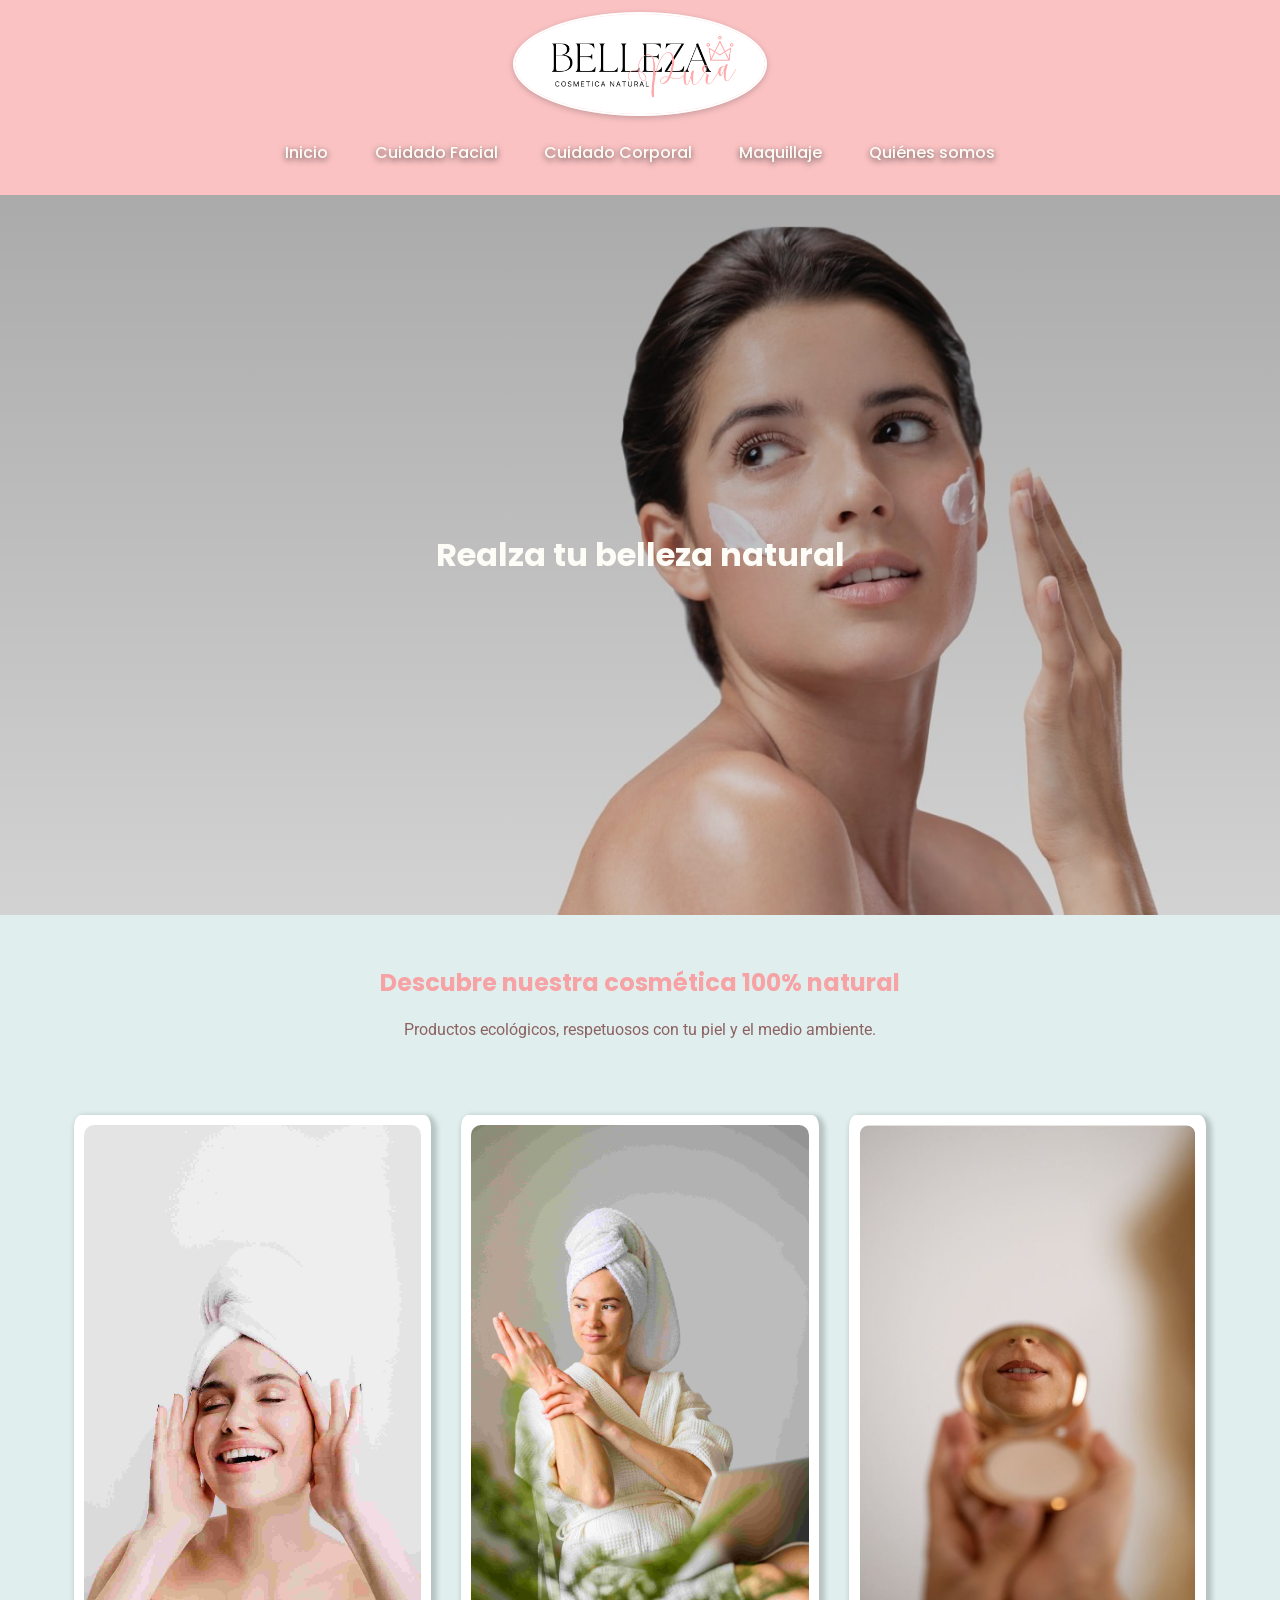
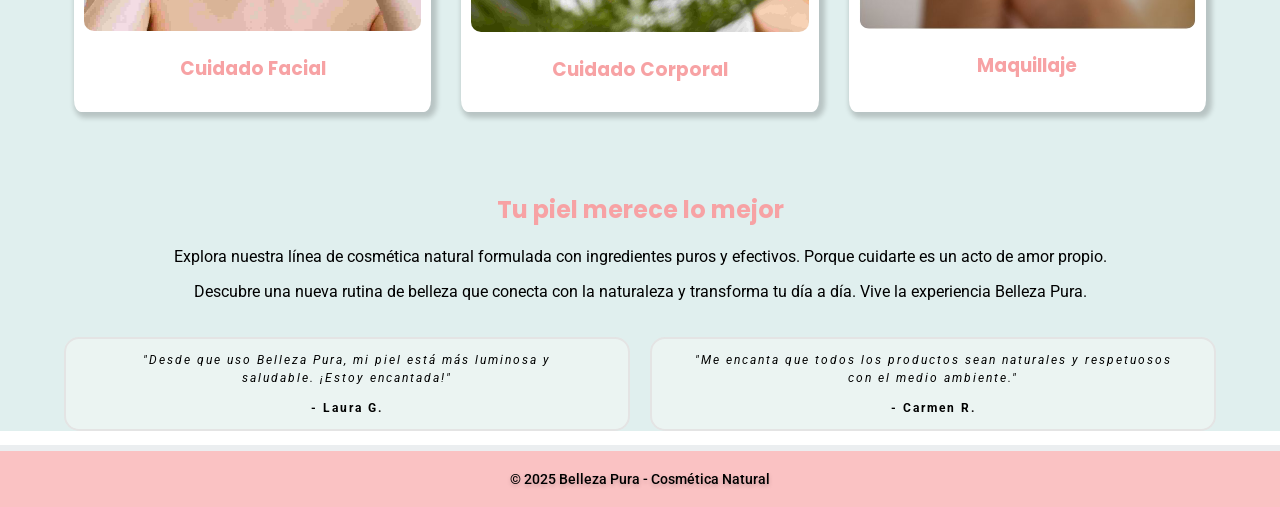
<file: index.html>
<!DOCTYPE html>
<html lang="es">
 <head>
  <meta charset="utf-8"/>
  <meta content="width=device-width, initial-scale=1.0" name="viewport"/>
  <title>
   Cosmética Natural Belleza Pura
  </title>
  <link href="css/estilos.css" rel="stylesheet"/>
 </head>
 <body>
  <header>
   <a class="logo" href="index.html">
    <img alt="Belleza Pura logo" src="imagenes/logo-belleza-pura.png"/>
   </a>
   <nav>
    <ul>
     <li>
      <a href="index.html">
       Inicio
      </a>
     </li>
     <li>
      <a href="categorias/categoria-cuidado-facial.html">
       Cuidado Facial
      </a>
     </li>
     <li>
      <a href="categorias/categoria-cuidado-corporal.html">
       Cuidado Corporal
      </a>
     </li>
     <li>
      <a href="categorias/categoria-maquillaje.html">
       Maquillaje
      </a>
     </li>
     <li>
      <a href="quienes-somos.html">
       Quiénes somos
      </a>
     </li>
    </ul>
   </nav>
  </header>
  <section class="hero">
   <div class="hero-texto">
    <h1>
     Realza tu belleza natural
    </h1>

   </div>
  </section>
  <main class="index">
   <section class="intro">
    <h2>
     Descubre nuestra cosmética 100% natural
    </h2>
    <p>
     Productos ecológicos, respetuosos con tu piel y el medio ambiente.
    </p>
   </section>
   <section class="categorias">
    <article>
     <a href="categorias/categoria-cuidado-facial.html">
      <img alt="Cuidado facial" src="imagenes/cuidado-facial.jpg"/>
      <h3>
       Cuidado Facial
      </h3>
     </a>
    </article>
    <article>
     <a href="categorias/categoria-cuidado-corporal.html">
      <img alt="Cuidado corporal" src="imagenes/cuidado-corporal.jpg"/>
      <h3>
       Cuidado Corporal
      </h3>
     </a>
    </article>
    <article>
     <a href="categorias/categoria-maquillaje.html">
      <img alt="Maquillaje natural" src="imagenes/maquillaje.jpg"/>
      <h3>
       Maquillaje
      </h3>
     </a>
    </article>
   </section>
   <section class="inspiracion">
    <div class="texto-motivador">
     <h2>
      Tu piel merece lo mejor
     </h2>
     <p>
      Explora nuestra línea de cosmética natural formulada con ingredientes puros y efectivos. 
    Porque cuidarte es un acto de amor propio.
     </p>
     <p>
      Descubre una nueva rutina de belleza que conecta con la naturaleza y transforma tu día a día. 
    Vive la experiencia Belleza Pura.
     </p>
    </div>
    <div class="testimonios">
     <div class="testimonio">
      <blockquote>
       "Desde que uso Belleza Pura, mi piel está más luminosa y saludable. ¡Estoy encantada!"
      </blockquote>
      <p>
       - Laura G.
      </p>
     </div>
     <div class="testimonio">
      <blockquote>
       "Me encanta que todos los productos sean naturales y respetuosos con el medio ambiente."
      </blockquote>
      <p>
       - Carmen R.
      </p>
     </div>
    </div>
   </section>
  </main>
  <footer>
   <p>
    © 2025 Belleza Pura - Cosmética Natural
   </p>
  </footer>
 </body>
</html>
</file>
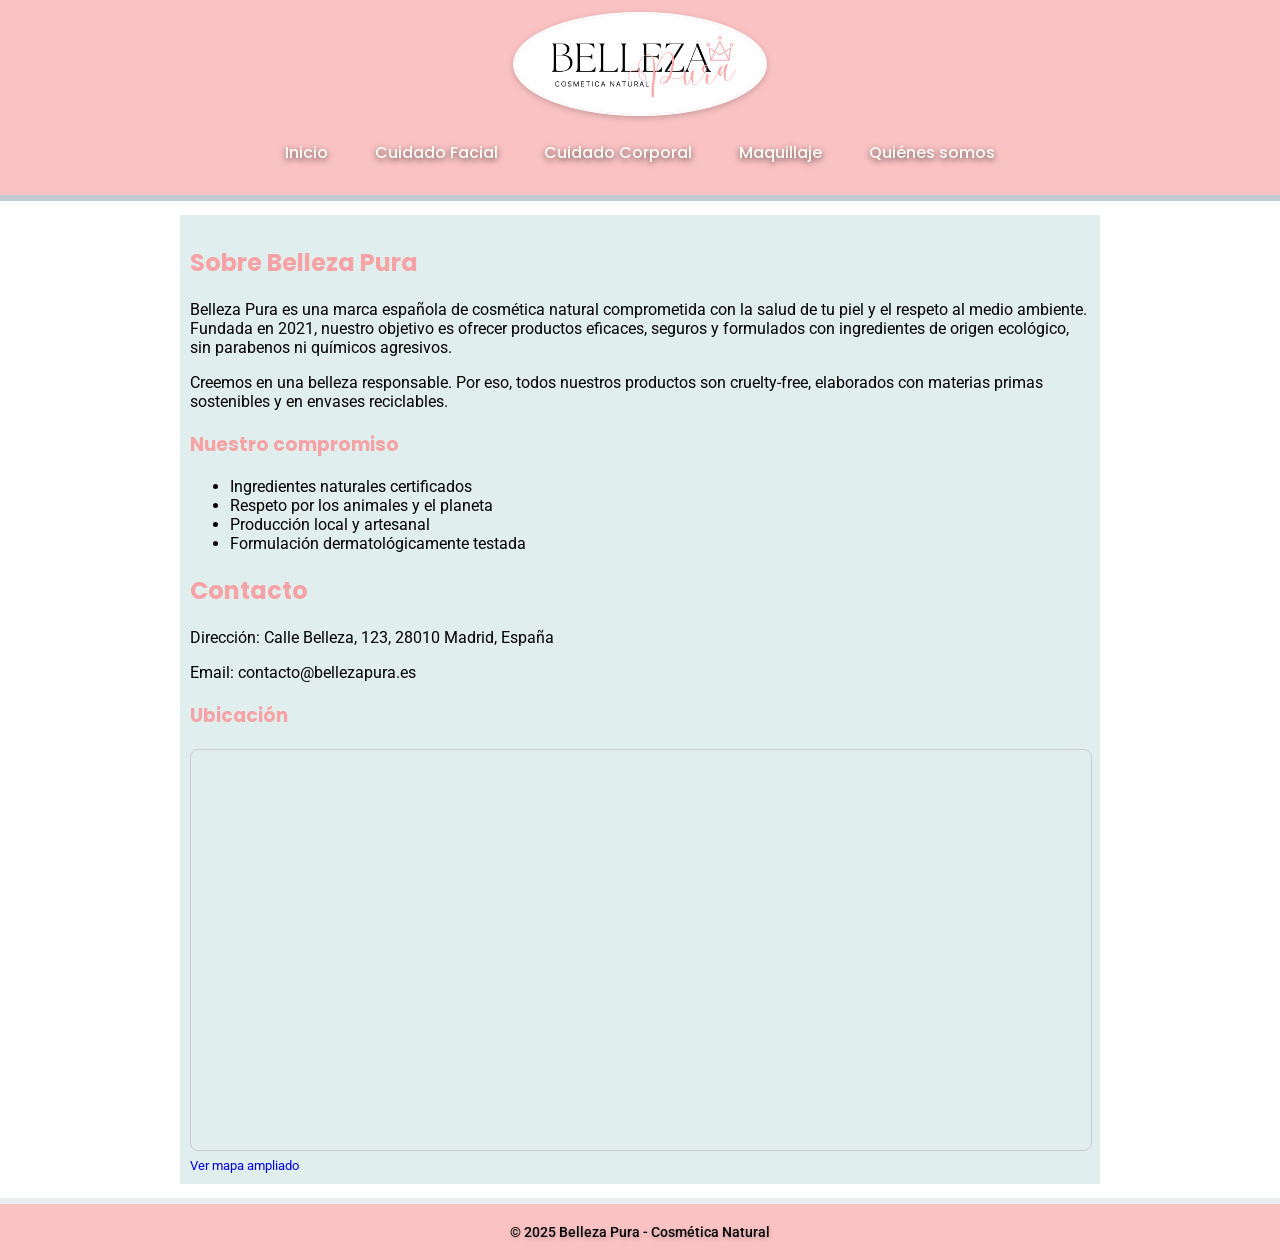
<file: quienes-somos.html>
<!DOCTYPE html>
<html lang="es">
<head>
  <meta charset="UTF-8">
  <title>Quiénes somos | Belleza Pura</title>
  <link rel="stylesheet" href="css/estilos.css">
</head>
<body>

  <header>
    <a class="logo" href="index.html">
     <img alt="Belleza Pura logo" src="imagenes/logo-belleza-pura.png"/>
    </a>
    <nav>
     <ul>
      <li>
       <a href="index.html">
        Inicio
       </a>
      </li>
      <li>
       <a href="categorias/categoria-cuidado-facial.html">
        Cuidado Facial
       </a>
      </li>
      <li>
       <a href="categorias/categoria-cuidado-corporal.html">
        Cuidado Corporal
       </a>
      </li>
      <li>
       <a href="categorias/categoria-maquillaje.html">
        Maquillaje
       </a>
      </li>
      <li>
       <a href="quienes-somos.html">
        Quiénes somos
       </a>
      </li>
     </ul>
    </nav>
   </header>

<main style="max-width: 900px; margin: 2rem auto; padding: 1rem;">
  <h2>Sobre Belleza Pura</h2>
  <p>Belleza Pura es una marca española de cosmética natural comprometida con la salud de tu piel y el respeto al medio ambiente. Fundada en 2021, nuestro objetivo es ofrecer productos eficaces, seguros y formulados con ingredientes de origen ecológico, sin parabenos ni químicos agresivos.</p>
  <p>Creemos en una belleza responsable. Por eso, todos nuestros productos son cruelty-free, elaborados con materias primas sostenibles y en envases reciclables.</p>

  <h3>Nuestro compromiso</h3>
  <ul>
    <li>Ingredientes naturales certificados</li>
    <li>Respeto por los animales y el planeta</li>
    <li>Producción local y artesanal</li>
    <li>Formulación dermatológicamente testada</li>
  </ul>

  <h2>Contacto</h2>
  <p>Dirección: Calle Belleza, 123, 28010 Madrid, España</p>
  <p>Email: contacto@bellezapura.es</p>

  <h3>Ubicación</h3>
  <iframe
    width="100%"
    height="400"
    frameborder="0"
    scrolling="no"
    marginheight="0"
    marginwidth="0"
    src="https://www.openstreetmap.org/export/embed.html?bbox=-3.7036%2C40.4168%2C-3.6936%2C40.4268&amp;layer=mapnik&amp;marker=40.4218,-3.6986"
    style="border: 1px solid #ccc; border-radius: 8px;">
  </iframe>
  <small>
    <a href="https://www.openstreetmap.org/?mlat=40.4218&amp;mlon=-3.6986#map=17/40.4218/-3.6986">Ver mapa ampliado</a>
  </small>
</main>

  <footer><p>&copy; 2025 Belleza Pura - Cosmética Natural</p></footer>

</body>
</html>
</file>
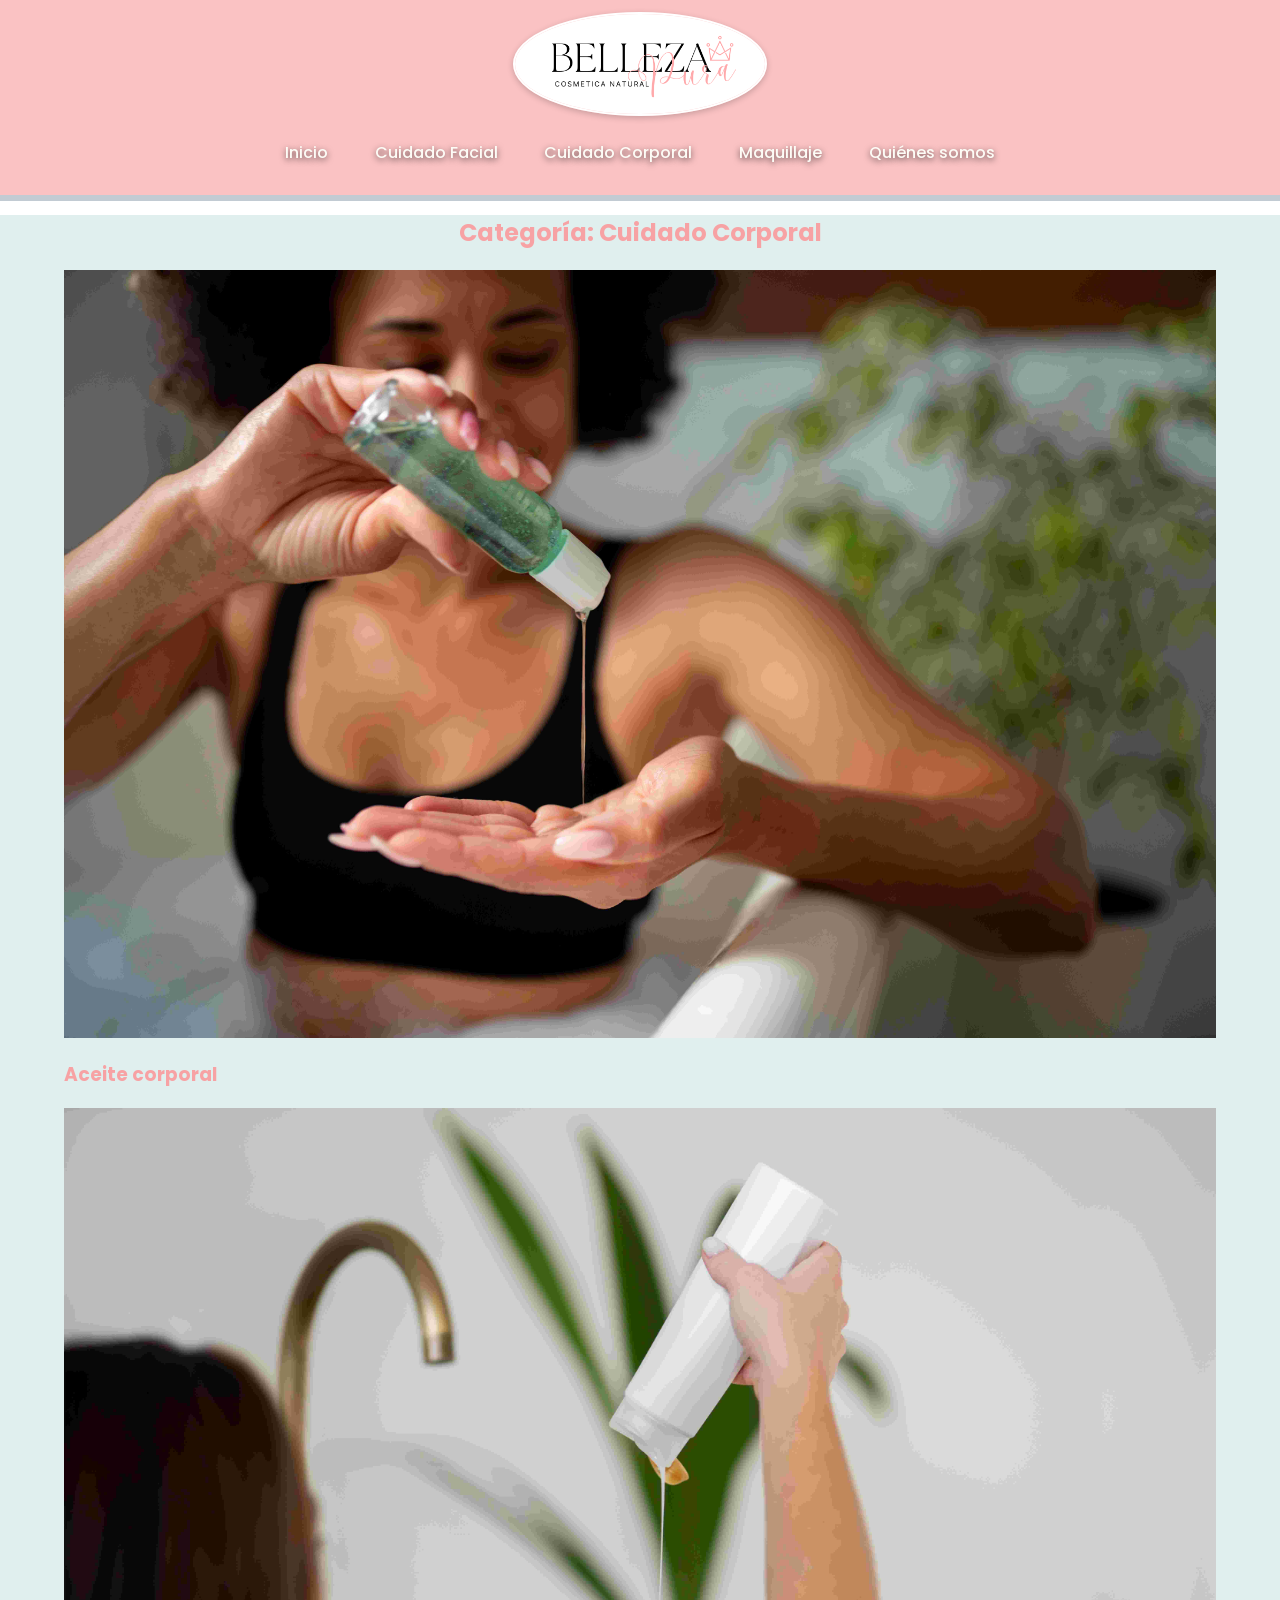
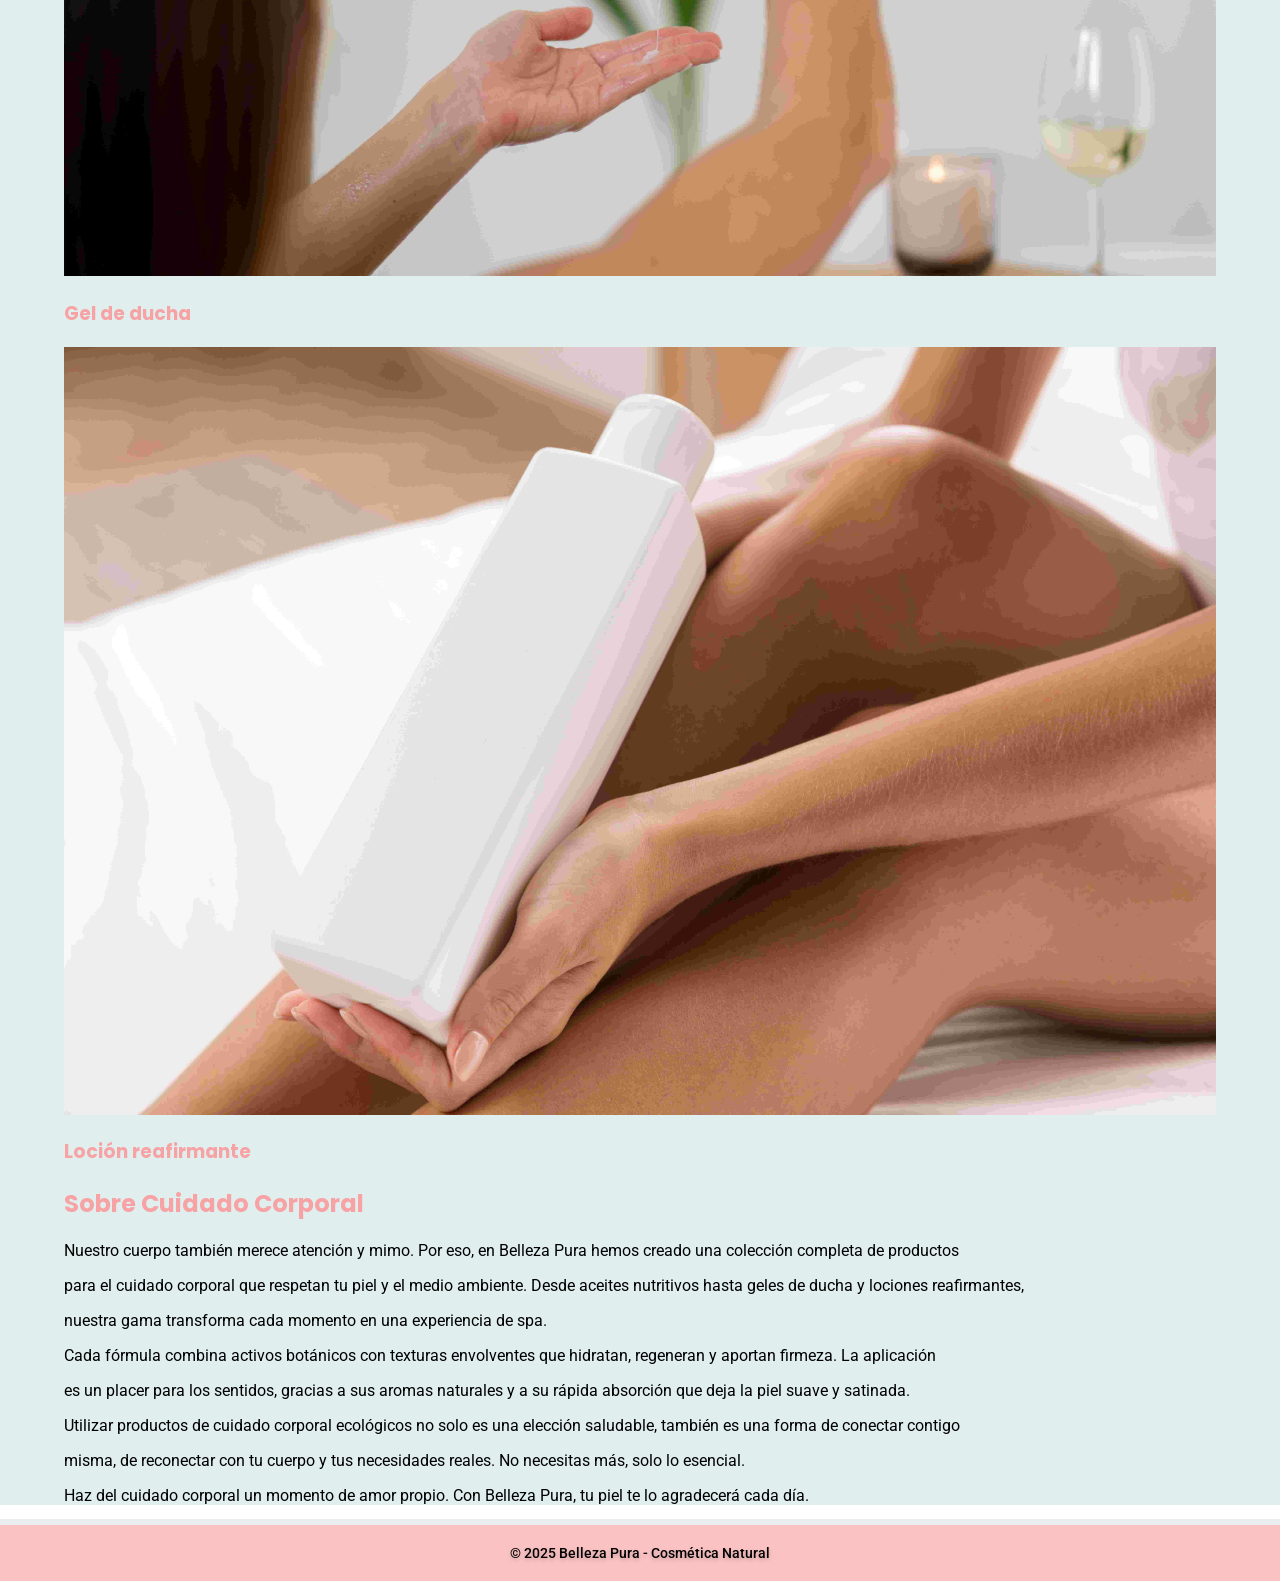
<file: categorias/categoria-cuidado-corporal.html>
<!DOCTYPE html>
<html lang="es">
 <head>
  <meta charset="utf-8"/>
  <title>
   Categoría: Cuidado | Belleza Pura
  </title>
  <link href="../css/estilos.css" rel="stylesheet"/>
 </head>
 <body>
    <header>
        <a class="logo" href="../index.html">
         <img alt="Belleza Pura logo" src="../imagenes/logo-belleza-pura.png"/>
        </a>
        <nav>
         <ul>
          <li>
           <a href="../index.html">
            Inicio
           </a>
          </li>
          <li>
           <a href="categoria-cuidado-facial.html">
            Cuidado Facial
           </a>
          </li>
          <li>
           <a href="categoria-cuidado-corporal.html">
            Cuidado Corporal
           </a>
          </li>
          <li>
           <a href="categoria-maquillaje.html">
            Maquillaje
           </a>
          </li>
          <li>
           <a href="../quienes-somos.html">
            Quiénes somos
           </a>
          </li>
         </ul>
        </nav>
       </header>  <main>
   <h2 style="text-align:center;">
    Categoría: Cuidado Corporal
   </h2>
   <section class="productos">
    <article>
     <a href="cuidado-corporal/aceite-corporal.html">
      <img alt="Aceite corporal" src="../imagenes/aceite-corporal.jpg"/>
      <h3>
       Aceite corporal
      </h3>
     </a>
    </article>
    <article>
     <a href="cuidado-corporal/gel-de-ducha.html">
      <img alt="Gel de ducha" src="../imagenes/gel-de-ducha.jpg"/>
      <h3>
       Gel de ducha
      </h3>
     </a>
    </article>
    <article>
     <a href="cuidado-corporal/locion-reafirmante.html">
      <img alt="Loción reafirmante" src="../imagenes/locion-reafirmante.jpg"/>
      <h3>
       Loción reafirmante
      </h3>
     </a>
    </article>
   </section>
   <section class="descripcion-categoria">
    <h2>
     Sobre Cuidado Corporal
    </h2>
    <p>
     Nuestro cuerpo también merece atención y mimo. Por eso, en Belleza Pura hemos creado una colección completa de productos
    </p>
    <p>
     para el cuidado corporal que respetan tu piel y el medio ambiente. Desde aceites nutritivos hasta geles de ducha y lociones reafirmantes,
    </p>
    <p>
     nuestra gama transforma cada momento en una experiencia de spa.
    </p>
    <p>
    </p>
    <p>
     Cada fórmula combina activos botánicos con texturas envolventes que hidratan, regeneran y aportan firmeza. La aplicación
    </p>
    <p>
     es un placer para los sentidos, gracias a sus aromas naturales y a su rápida absorción que deja la piel suave y satinada.
    </p>
    <p>
    </p>
    <p>
     Utilizar productos de cuidado corporal ecológicos no solo es una elección saludable, también es una forma de conectar contigo
    </p>
    <p>
     misma, de reconectar con tu cuerpo y tus necesidades reales. No necesitas más, solo lo esencial.
    </p>
    <p>
    </p>
    <p>
     Haz del cuidado corporal un momento de amor propio. Con Belleza Pura, tu piel te lo agradecerá cada día.
    </p>
   </section>
  </main>
  <footer>
   <p>
    © 2025 Belleza Pura - Cosmética Natural
   </p>
  </footer>
 </body>
</html>
</file>
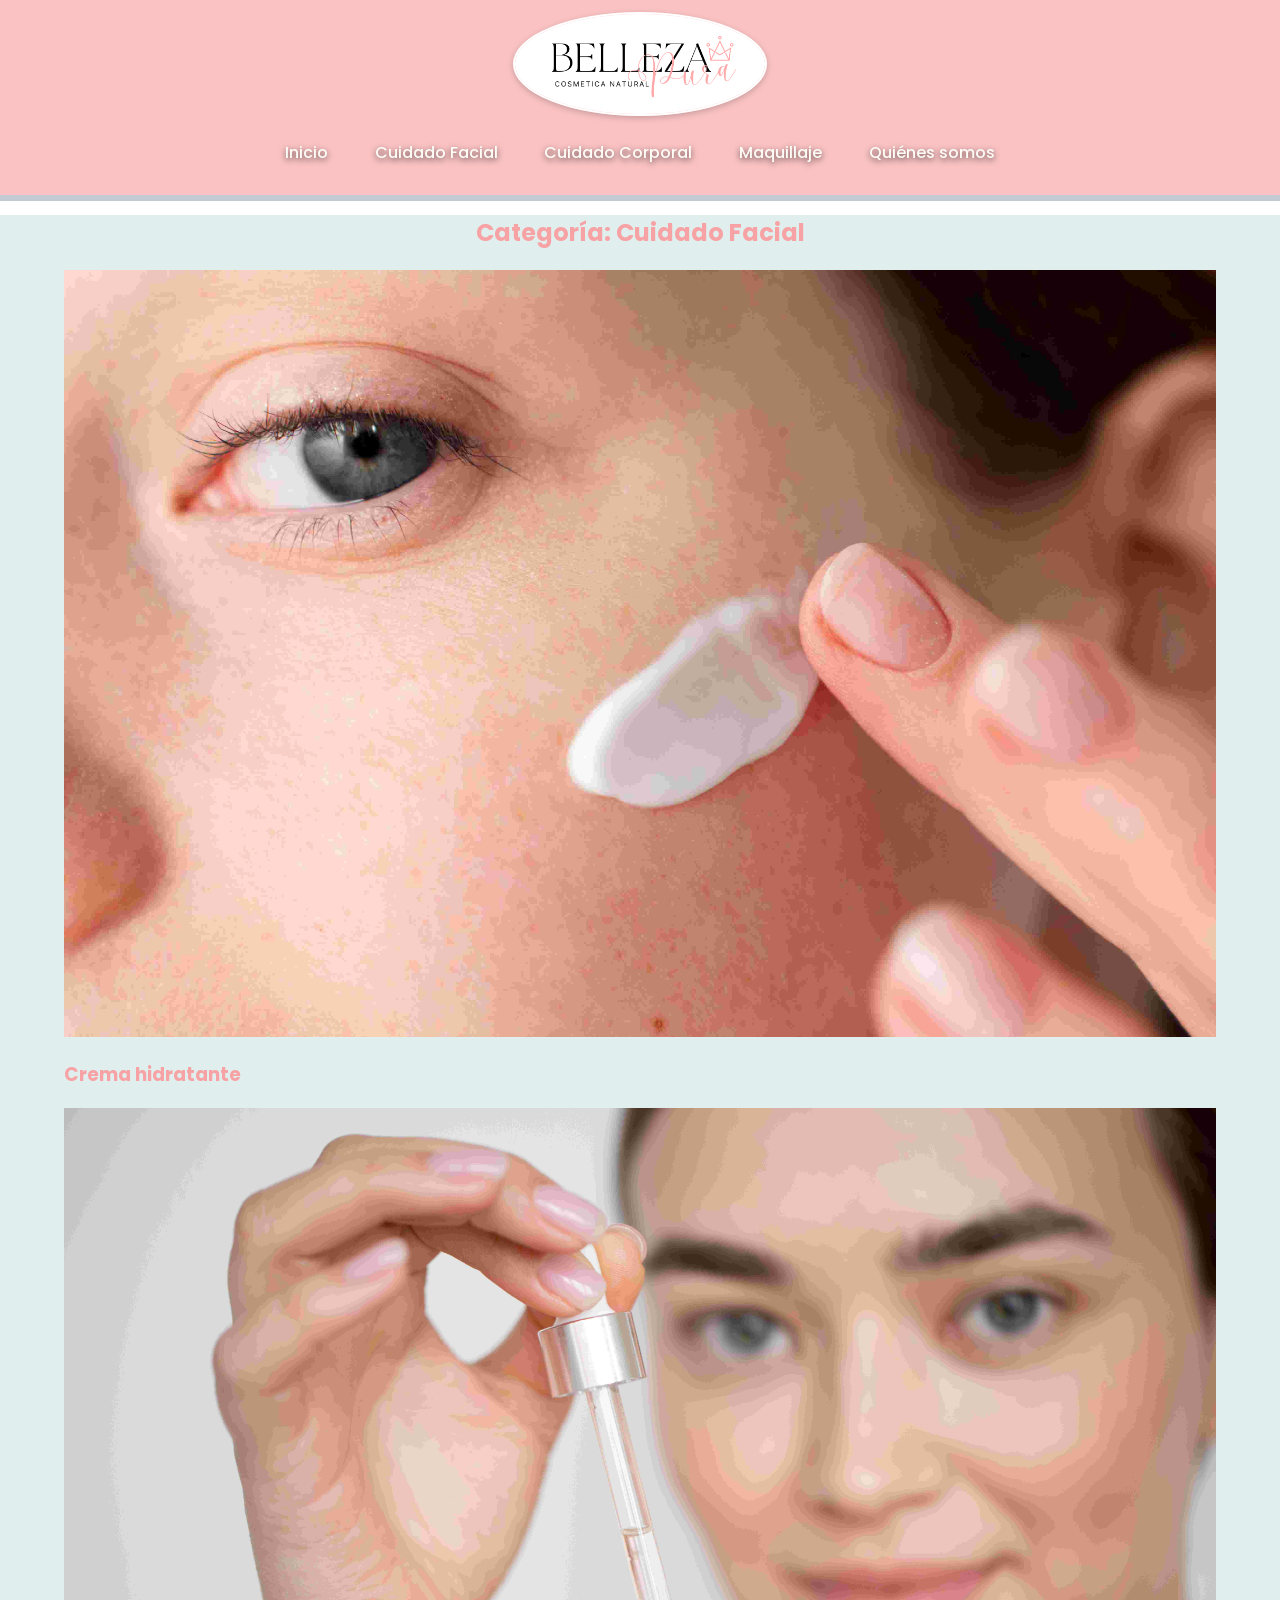
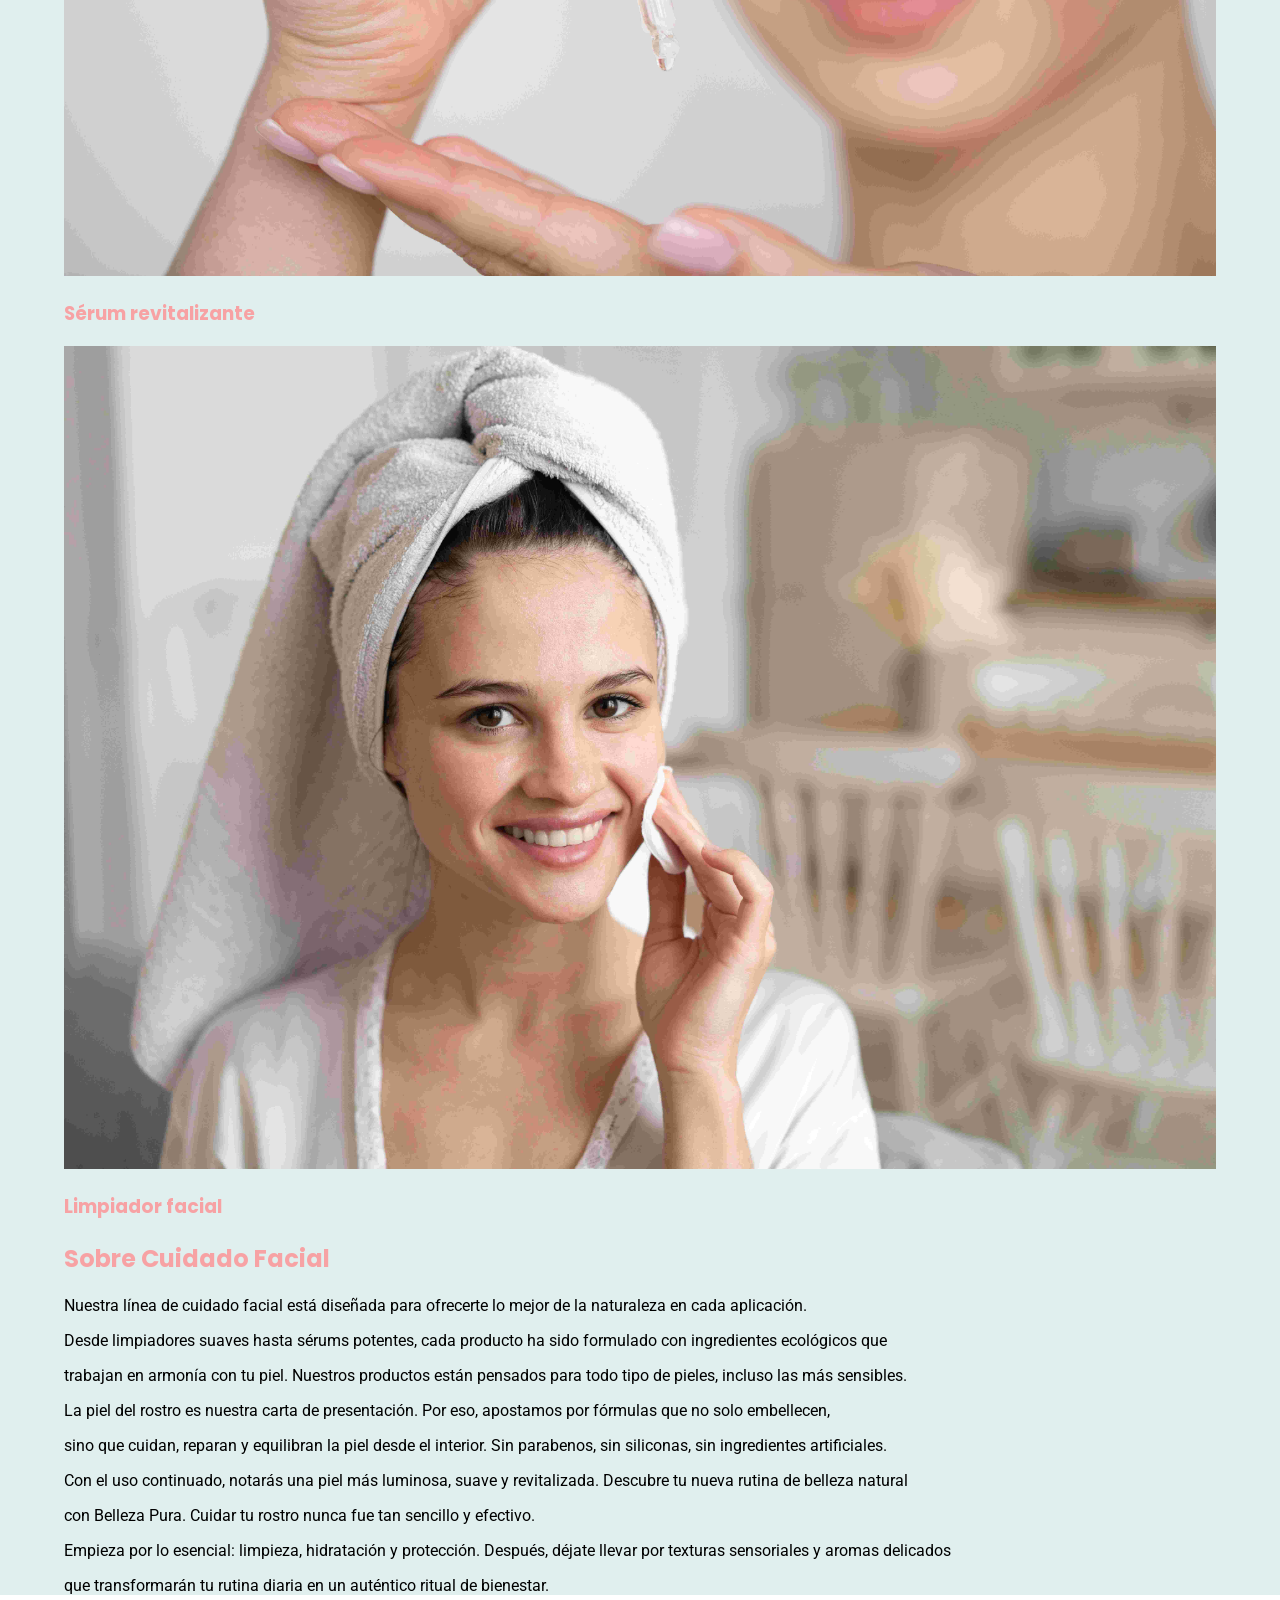
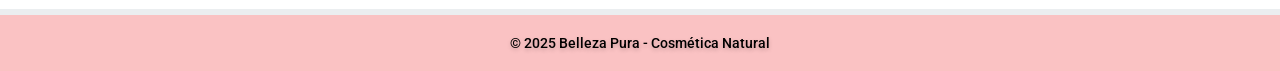
<file: categorias/categoria-cuidado-facial.html>
<!DOCTYPE html>
<html lang="es">
 <head>
  <meta charset="utf-8"/>
  <title>
   Categoría: Cuidado | Belleza Pura
  </title>
  <link href="../css/estilos.css" rel="stylesheet"/>
 </head>
 <body>
    <header>
        <a class="logo" href="../index.html">
         <img alt="Belleza Pura logo" src="../imagenes/logo-belleza-pura.png"/>
        </a>
        <nav>
         <ul>
          <li>
           <a href="../index.html">
            Inicio
           </a>
          </li>
          <li>
           <a href="categoria-cuidado-facial.html">
            Cuidado Facial
           </a>
          </li>
          <li>
           <a href="categoria-cuidado-corporal.html">
            Cuidado Corporal
           </a>
          </li>
          <li>
           <a href="categoria-maquillaje.html">
            Maquillaje
           </a>
          </li>
          <li>
           <a href="../quienes-somos.html">
            Quiénes somos
           </a>
          </li>
         </ul>
        </nav>
       </header>
  <main>
   <h2 style="text-align:center;">
    Categoría: Cuidado Facial
   </h2>
   <section class="productos">
    <article>
     <a href="cuidado-facial/crema-hidratante.html">
      <img alt="Crema hidratante" src="../imagenes/crema-hidratante.jpg"/>
      <h3>
       Crema hidratante
      </h3>
     </a>
    </article>
    <article>
     <a href="cuidado-facial/serum-revitalizante.html">
      <img alt="Sérum revitalizante" src="../imagenes/serum.jpg"/>
      <h3>
       Sérum revitalizante
      </h3>
     </a>
    </article>
    <article>
     <a href="cuidado-facial/limpiador-facial.html">
      <img alt="Limpiador facial" src="../imagenes/limpiador-facial.jpg"/>
      <h3>
       Limpiador facial
      </h3>
     </a>
    </article>
   </section>
   <section class="descripcion-categoria">
    <h2>
     Sobre Cuidado Facial
    </h2>
    <p>
     Nuestra línea de cuidado facial está diseñada para ofrecerte lo mejor de la naturaleza en cada aplicación.
    </p>
    <p>
     Desde limpiadores suaves hasta sérums potentes, cada producto ha sido formulado con ingredientes ecológicos que
    </p>
    <p>
     trabajan en armonía con tu piel. Nuestros productos están pensados para todo tipo de pieles, incluso las más sensibles.
    </p>
    <p>
    </p>
    <p>
     La piel del rostro es nuestra carta de presentación. Por eso, apostamos por fórmulas que no solo embellecen,
    </p>
    <p>
     sino que cuidan, reparan y equilibran la piel desde el interior. Sin parabenos, sin siliconas, sin ingredientes artificiales.
    </p>
    <p>
    </p>
    <p>
     Con el uso continuado, notarás una piel más luminosa, suave y revitalizada. Descubre tu nueva rutina de belleza natural
    </p>
    <p>
     con Belleza Pura. Cuidar tu rostro nunca fue tan sencillo y efectivo.
    </p>
    <p>
    </p>
    <p>
     Empieza por lo esencial: limpieza, hidratación y protección. Después, déjate llevar por texturas sensoriales y aromas delicados
    </p>
    <p>
     que transformarán tu rutina diaria en un auténtico ritual de bienestar.
    </p>
   </section>
  </main>
  <footer>
   <p>
    © 2025 Belleza Pura - Cosmética Natural
   </p>
  </footer>
 </body>
</html>
</file>
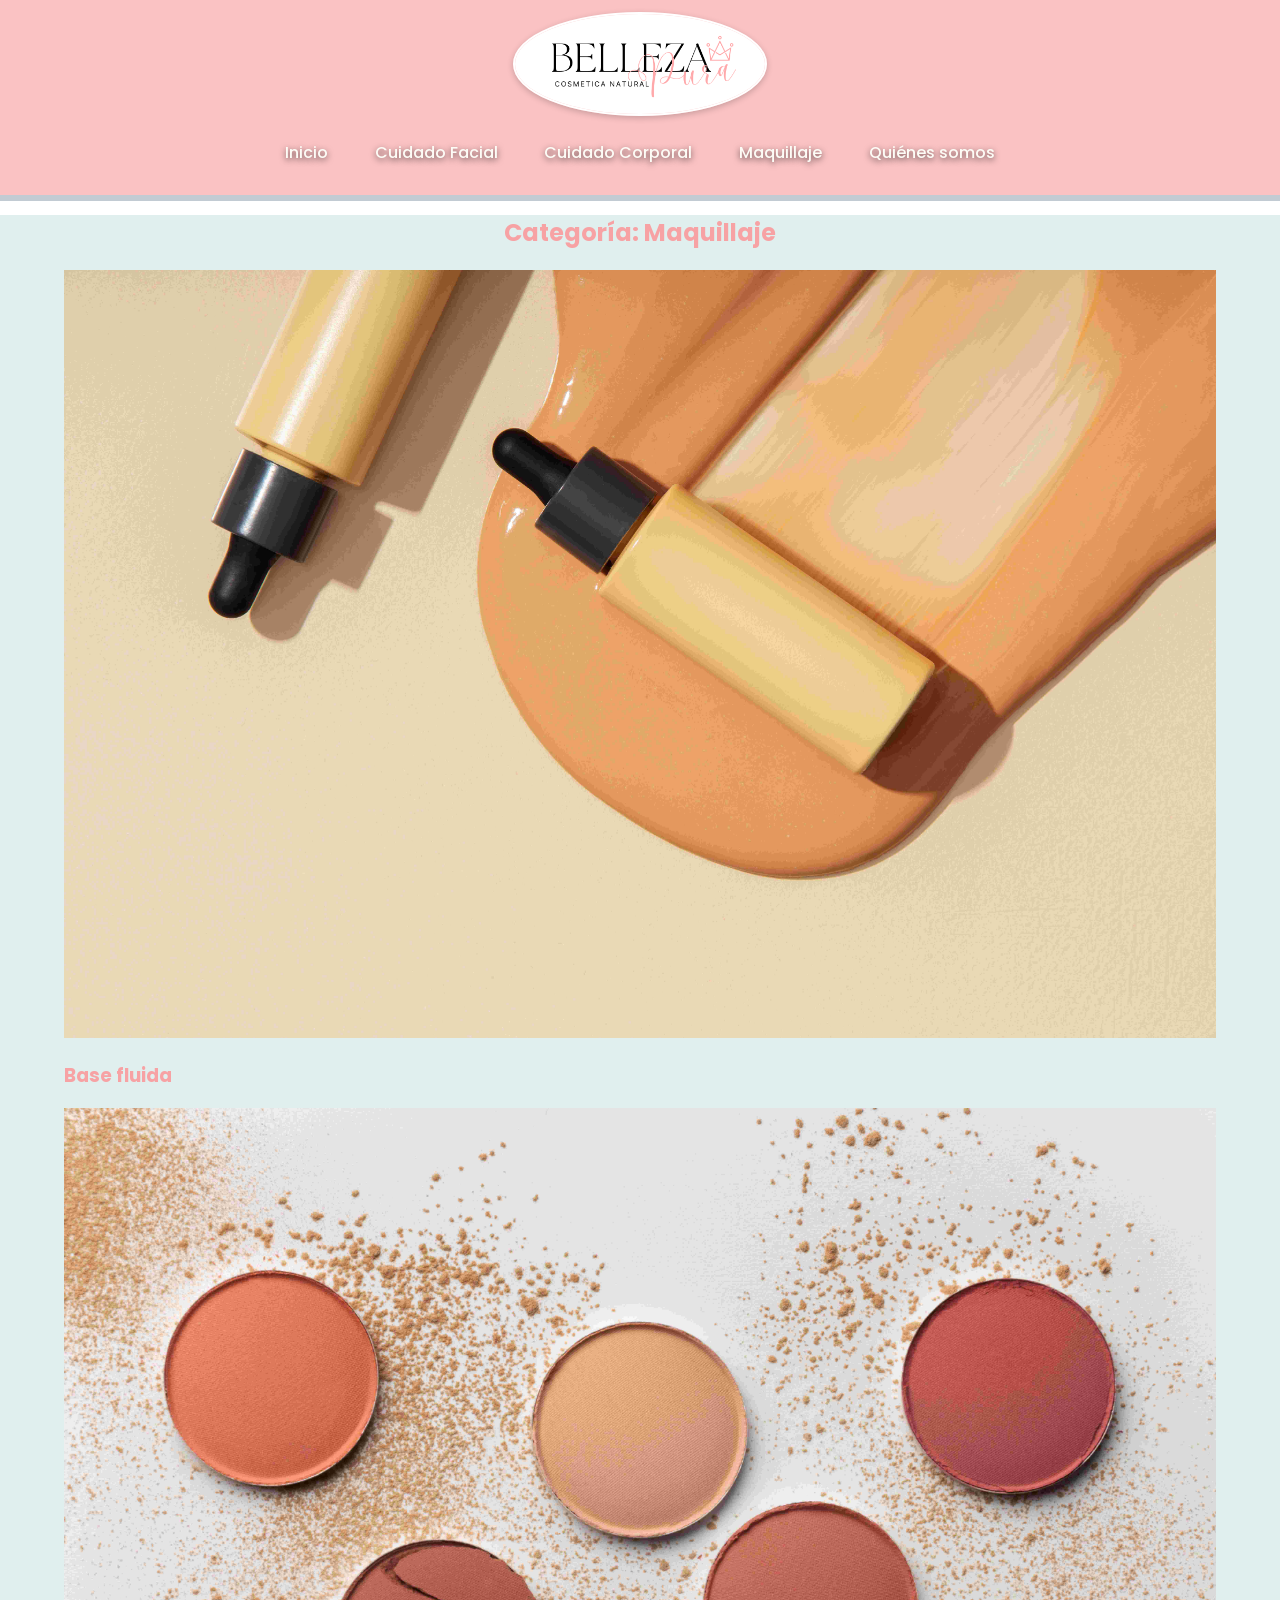
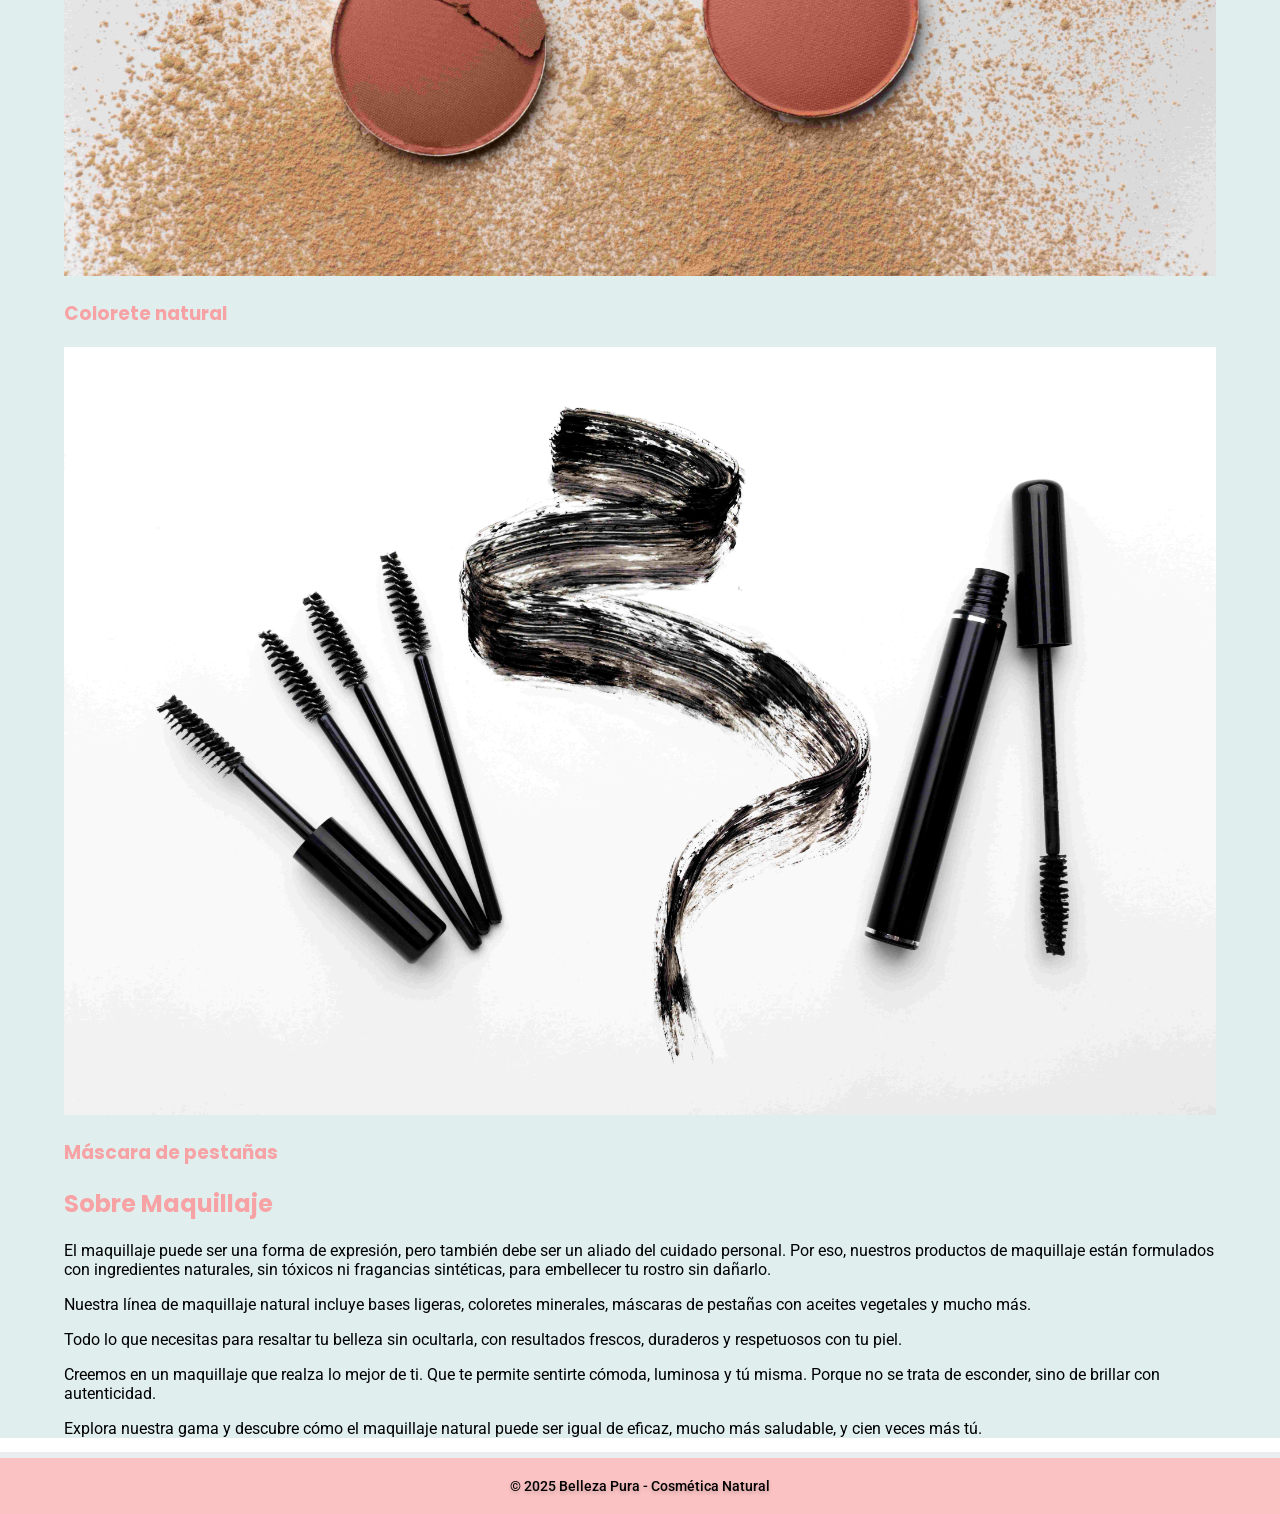
<file: categorias/categoria-maquillaje.html>
<!DOCTYPE html>
<html lang="es">
 <head>
  <meta charset="utf-8"/>
  <title>
   Categoría: Maquillaje.html | Belleza Pura
  </title>
  <link href="../css/estilos.css" rel="stylesheet"/>
 </head>
 <body>
    <header>
        <a class="logo" href="../index.html">
         <img alt="Belleza Pura logo" src="../imagenes/logo-belleza-pura.png"/>
        </a>
        <nav>
         <ul>
          <li>
           <a href="../index.html">
            Inicio
           </a>
          </li>
          <li>
           <a href="categoria-cuidado-facial.html">
            Cuidado Facial
           </a>
          </li>
          <li>
           <a href="categoria-cuidado-corporal.html">
            Cuidado Corporal
           </a>
          </li>
          <li>
           <a href="categoria-maquillaje.html">
            Maquillaje
           </a>
          </li>
          <li>
           <a href="../quienes-somos.html">
            Quiénes somos
           </a>
          </li>
         </ul>
        </nav>
       </header>
  <main>
   <h2 style="text-align:center;">
    Categoría: Maquillaje
   </h2>
   <section class="productos">
    <article>
     <a href="maquillaje/base-fluida.html">
      <img alt="Base fluida" src="../imagenes/base-fluida.jpg"/>
      <h3>
       Base fluida
      </h3>
     </a>
    </article>
    <article>
     <a href="maquillaje/colorete-natural.html">
      <img alt="Colorete natural" src="../imagenes/colorete-natural.jpg"/>
      <h3>
       Colorete natural
      </h3>
     </a>
    </article>
    <article>
     <a href="maquillaje/mascara-de-pestanas.html">
      <img alt="Máscara de pestañas" src="../imagenes/mascara.jpg"/>
      <h3>
       Máscara de pestañas
      </h3>
     </a>
    </article>
   </section>
   <section class="descripcion-categoria">
    <h2>
     Sobre Maquillaje
    </h2>
    <p>
     El maquillaje puede ser una forma de expresión, pero también debe ser un aliado del cuidado personal. Por eso, nuestros productos de maquillaje están formulados con ingredientes naturales, sin tóxicos ni fragancias sintéticas, para embellecer tu rostro sin dañarlo.
    </p>
    <p> 
     Nuestra línea de maquillaje natural incluye bases ligeras, coloretes minerales, máscaras de pestañas con aceites vegetales y mucho más.
    </p>
    <p>
     Todo lo que necesitas para resaltar tu belleza sin ocultarla, con resultados frescos, duraderos y respetuosos con tu piel.
    </p>

    <p>
     Creemos en un maquillaje que realza lo mejor de ti. Que te permite sentirte cómoda, luminosa y tú misma. Porque no se trata de esconder, sino de brillar con autenticidad.
    </p>

    <p>
     Explora nuestra gama y descubre cómo el maquillaje natural puede ser igual de eficaz, mucho más saludable, y cien veces más tú.
    </p>
   </section>
  </main>
  <footer>
   <p>
    © 2025 Belleza Pura - Cosmética Natural
   </p>
  </footer>
 </body>
</html>
</file>
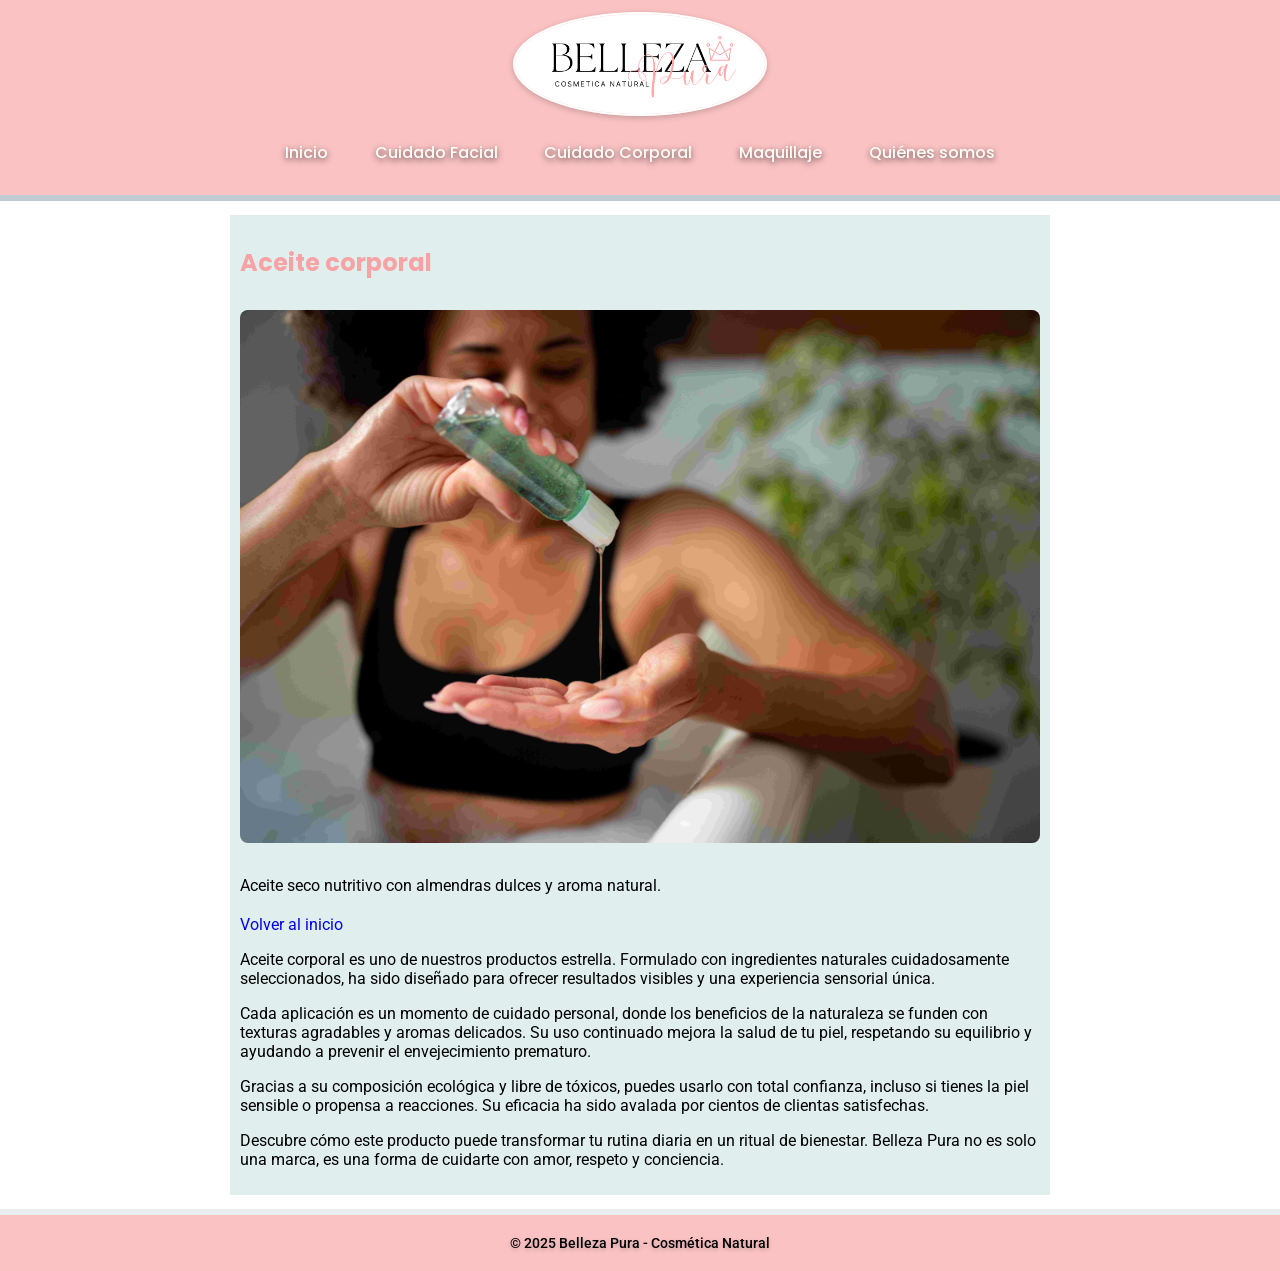
<file: categorias/cuidado-corporal/aceite-corporal.html>
<!DOCTYPE html>
<html lang="es">
 <head>
  <meta charset="utf-8"/>
  <title>
   Aceite corporal | Belleza Pura
  </title>
  <link href="../../css/estilos.css" rel="stylesheet"/>
 </head>
 <body>
    <header>
        <a class="logo" href="../../index.html">
         <img alt="Belleza Pura logo" src="../../imagenes/logo-belleza-pura.png"/>
        </a>
        <nav>
         <ul>
          <li>
           <a href="../../index.html">
            Inicio
           </a>
          </li>
          <li>
           <a href="../categoria-cuidado-facial.html">
            Cuidado Facial
           </a>
          </li>
          <li>
           <a href="../categoria-cuidado-corporal.html">
            Cuidado Corporal
           </a>
          </li>
          <li>
           <a href="../categoria-maquillaje.html">
            Maquillaje
           </a>
          </li>
          <li>
           <a href="../../quienes-somos.html">
            Quiénes somos
           </a>
          </li>
         </ul>
        </nav>
       </header>
  <main style="max-width: 800px; margin: 2rem auto; padding: 1rem;">
   <h2>
    Aceite corporal
   </h2>
   <img alt="Aceite corporal" src="../../imagenes/aceite-corporal.jpg" style="width:100%; border-radius: 8px; margin: 1rem 0;"/>
   <p style="line-height: 1.6;">
    Aceite seco nutritivo con almendras dulces y aroma natural.
   </p>
   <p>
    <a href="../../index.html">
     Volver al inicio
    </a>
   </p>
   <p>
    Aceite corporal es uno de nuestros productos estrella. Formulado con ingredientes naturales cuidadosamente seleccionados, ha sido diseñado para ofrecer resultados visibles y una experiencia sensorial única.
   </p>
   <p>
    Cada aplicación es un momento de cuidado personal, donde los beneficios de la naturaleza se funden con texturas agradables y aromas delicados. Su uso continuado mejora la salud de tu piel, respetando su equilibrio y ayudando a prevenir el envejecimiento prematuro.
   </p>
   <p>
    Gracias a su composición ecológica y libre de tóxicos, puedes usarlo con total confianza, incluso si tienes la piel sensible o propensa a reacciones. Su eficacia ha sido avalada por cientos de clientas satisfechas.
   </p>
   <p>
    Descubre cómo este producto puede transformar tu rutina diaria en un ritual de bienestar. Belleza Pura no es solo una marca, es una forma de cuidarte con amor, respeto y conciencia.
   </p>
  </main>
  <footer>
   <p>
    © 2025 Belleza Pura - Cosmética Natural
   </p>
  </footer>
 </body>
</html>
</file>
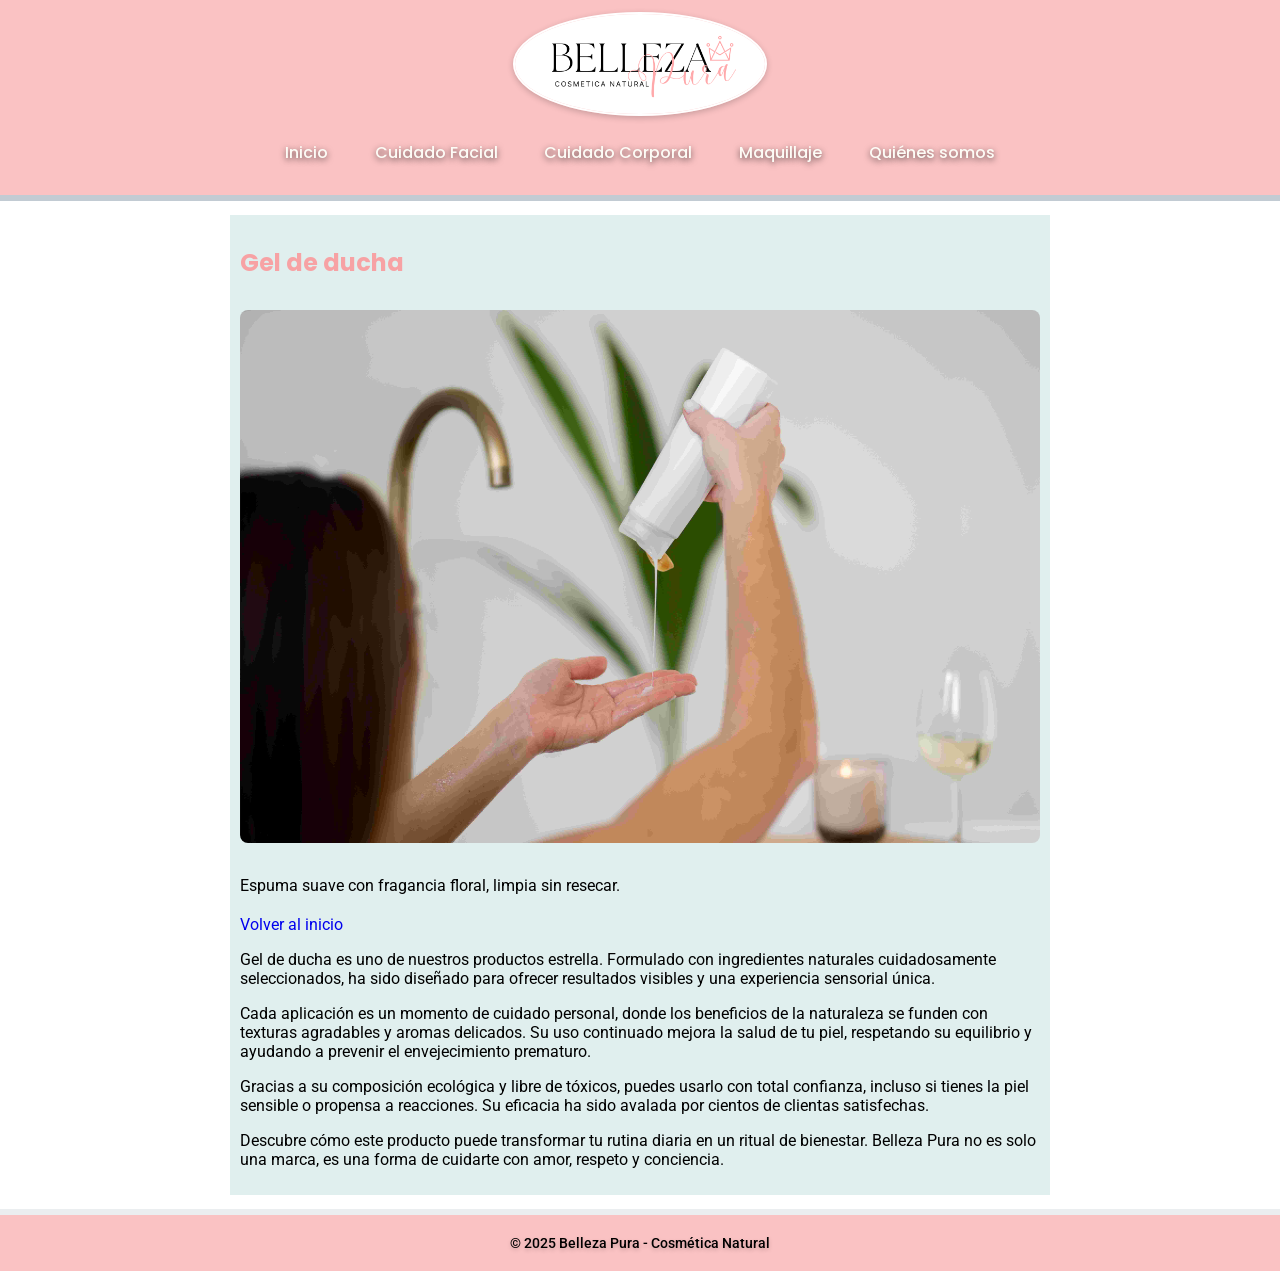
<file: categorias/cuidado-corporal/gel-de-ducha.html>
<!DOCTYPE html>
<html lang="es">
 <head>
  <meta charset="utf-8"/>
  <title>
   Gel de ducha | Belleza Pura
  </title>
  <link href="../../css/estilos.css" rel="stylesheet"/>
 </head>
 <body>
    <header>
        <a class="logo" href="../../index.html">
         <img alt="Belleza Pura logo" src="../../imagenes/logo-belleza-pura.png"/>
        </a>
        <nav>
         <ul>
          <li>
           <a href="../../index.html">
            Inicio
           </a>
          </li>
          <li>
           <a href="../categoria-cuidado-facial.html">
            Cuidado Facial
           </a>
          </li>
          <li>
           <a href="../categoria-cuidado-corporal.html">
            Cuidado Corporal
           </a>
          </li>
          <li>
           <a href="../categoria-maquillaje.html">
            Maquillaje
           </a>
          </li>
          <li>
           <a href="../../quienes-somos.html">
            Quiénes somos
           </a>
          </li>
         </ul>
        </nav>
       </header>
  <main style="max-width: 800px; margin: 2rem auto; padding: 1rem;">
   <h2>
    Gel de ducha
   </h2>
   <img alt="Gel de ducha" src="../../imagenes/gel-de-ducha.jpg" style="width:100%; border-radius: 8px; margin: 1rem 0;"/>
   <p style="line-height: 1.6;">
    Espuma suave con fragancia floral, limpia sin resecar.
   </p>
   <p>
    <a href="../../index.html">
     Volver al inicio
    </a>
   </p>
   <p>
    Gel de ducha es uno de nuestros productos estrella. Formulado con ingredientes naturales cuidadosamente seleccionados, ha sido diseñado para ofrecer resultados visibles y una experiencia sensorial única.
   </p>
   <p>
    Cada aplicación es un momento de cuidado personal, donde los beneficios de la naturaleza se funden con texturas agradables y aromas delicados. Su uso continuado mejora la salud de tu piel, respetando su equilibrio y ayudando a prevenir el envejecimiento prematuro.
   </p>
   <p>
    Gracias a su composición ecológica y libre de tóxicos, puedes usarlo con total confianza, incluso si tienes la piel sensible o propensa a reacciones. Su eficacia ha sido avalada por cientos de clientas satisfechas.
   </p>
   <p>
    Descubre cómo este producto puede transformar tu rutina diaria en un ritual de bienestar. Belleza Pura no es solo una marca, es una forma de cuidarte con amor, respeto y conciencia.
   </p>
  </main>
  <footer>
   <p>
    © 2025 Belleza Pura - Cosmética Natural
   </p>
  </footer>
 </body>
</html>
</file>
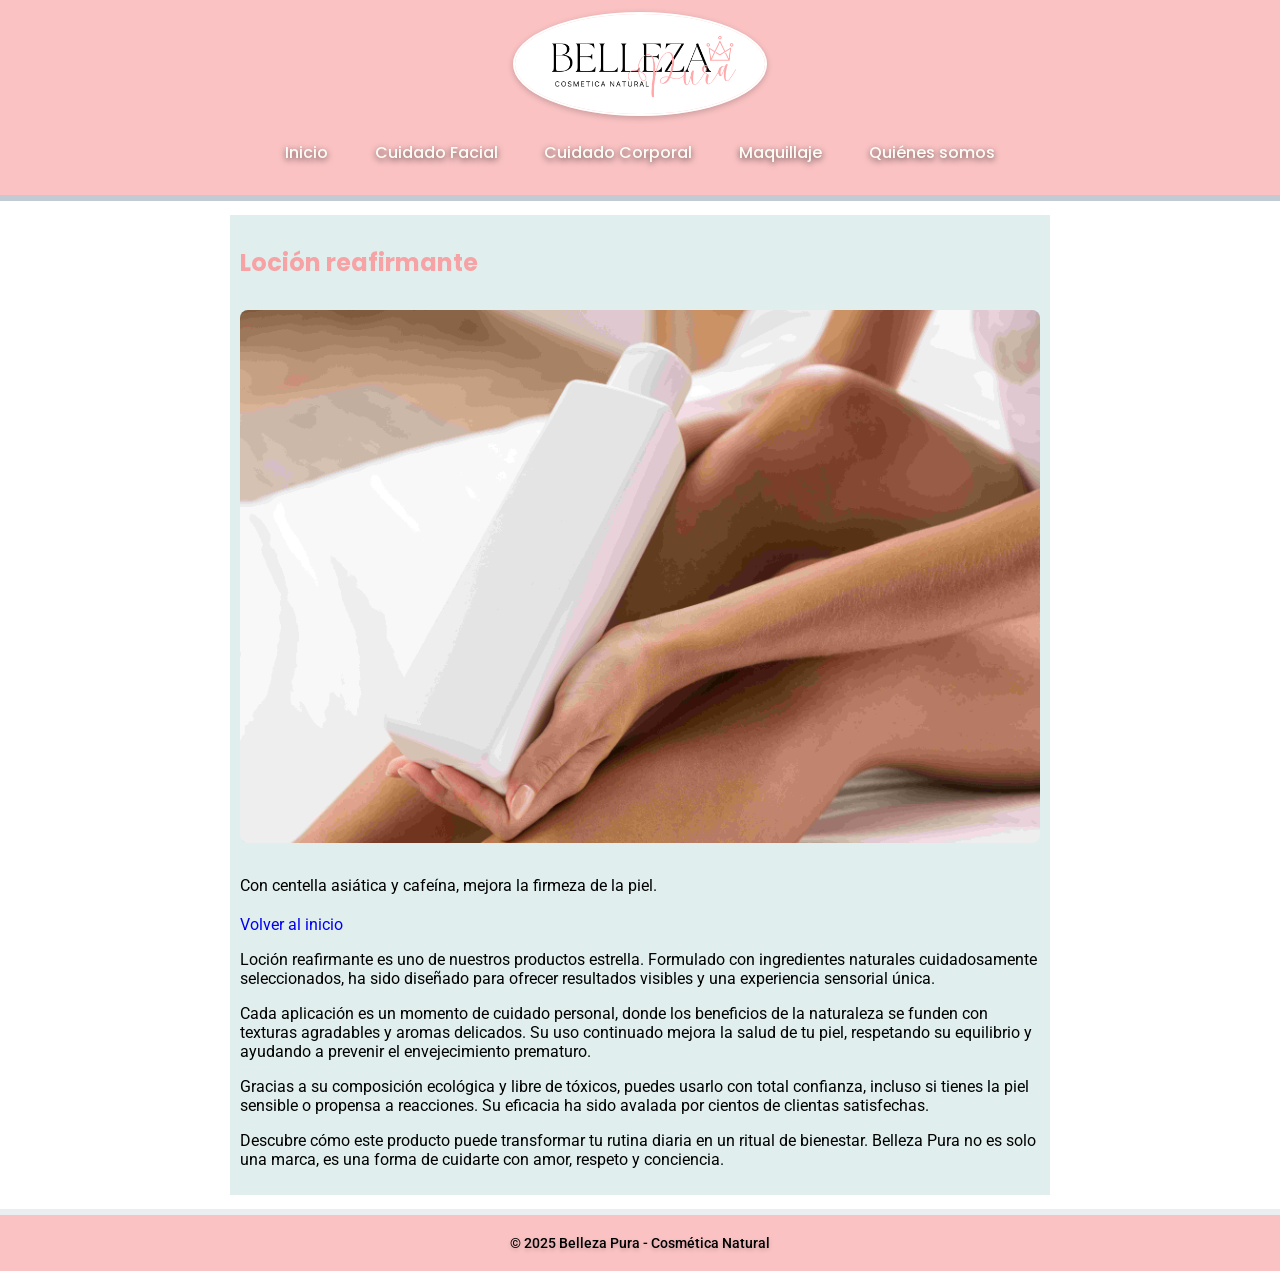
<file: categorias/cuidado-corporal/locion-reafirmante.html>
<!DOCTYPE html>
<html lang="es">
 <head>
  <meta charset="utf-8"/>
  <title>
   Loción reafirmante | Belleza Pura
  </title>
  <link href="../../css/estilos.css" rel="stylesheet"/>
 </head>
 <body>
        <header>
        <a class="logo" href="../../index.html">
         <img alt="Belleza Pura logo" src="../../imagenes/logo-belleza-pura.png"/>
        </a>
        <nav>
         <ul>
          <li>
           <a href="../../index.html">
            Inicio
           </a>
          </li>
          <li>
           <a href="../categoria-cuidado-facial.html">
            Cuidado Facial
           </a>
          </li>
          <li>
           <a href="../categoria-cuidado-corporal.html">
            Cuidado Corporal
           </a>
          </li>
          <li>
           <a href="../categoria-maquillaje.html">
            Maquillaje
           </a>
          </li>
          <li>
           <a href="../../quienes-somos.html">
            Quiénes somos
           </a>
          </li>
         </ul>
        </nav>
       </header>
  <main style="max-width: 800px; margin: 2rem auto; padding: 1rem;">
   <h2>
    Loción reafirmante
   </h2>
   <img alt="Loción reafirmante" src="../../imagenes/locion-reafirmante.jpg" style="width:100%; border-radius: 8px; margin: 1rem 0;"/>
   <p style="line-height: 1.6;">
    Con centella asiática y cafeína, mejora la firmeza de la piel.
   </p>
   <p>
    <a href="../../index.html">
     Volver al inicio
    </a>
   </p>
   <p>
    Loción reafirmante es uno de nuestros productos estrella. Formulado con ingredientes naturales cuidadosamente seleccionados, ha sido diseñado para ofrecer resultados visibles y una experiencia sensorial única.
   </p>
   <p>
    Cada aplicación es un momento de cuidado personal, donde los beneficios de la naturaleza se funden con texturas agradables y aromas delicados. Su uso continuado mejora la salud de tu piel, respetando su equilibrio y ayudando a prevenir el envejecimiento prematuro.
   </p>
   <p>
    Gracias a su composición ecológica y libre de tóxicos, puedes usarlo con total confianza, incluso si tienes la piel sensible o propensa a reacciones. Su eficacia ha sido avalada por cientos de clientas satisfechas.
   </p>
   <p>
    Descubre cómo este producto puede transformar tu rutina diaria en un ritual de bienestar. Belleza Pura no es solo una marca, es una forma de cuidarte con amor, respeto y conciencia.
   </p>
  </main>
  <footer>
   <p>
    © 2025 Belleza Pura - Cosmética Natural
   </p>
  </footer>
 </body>
</html>
</file>
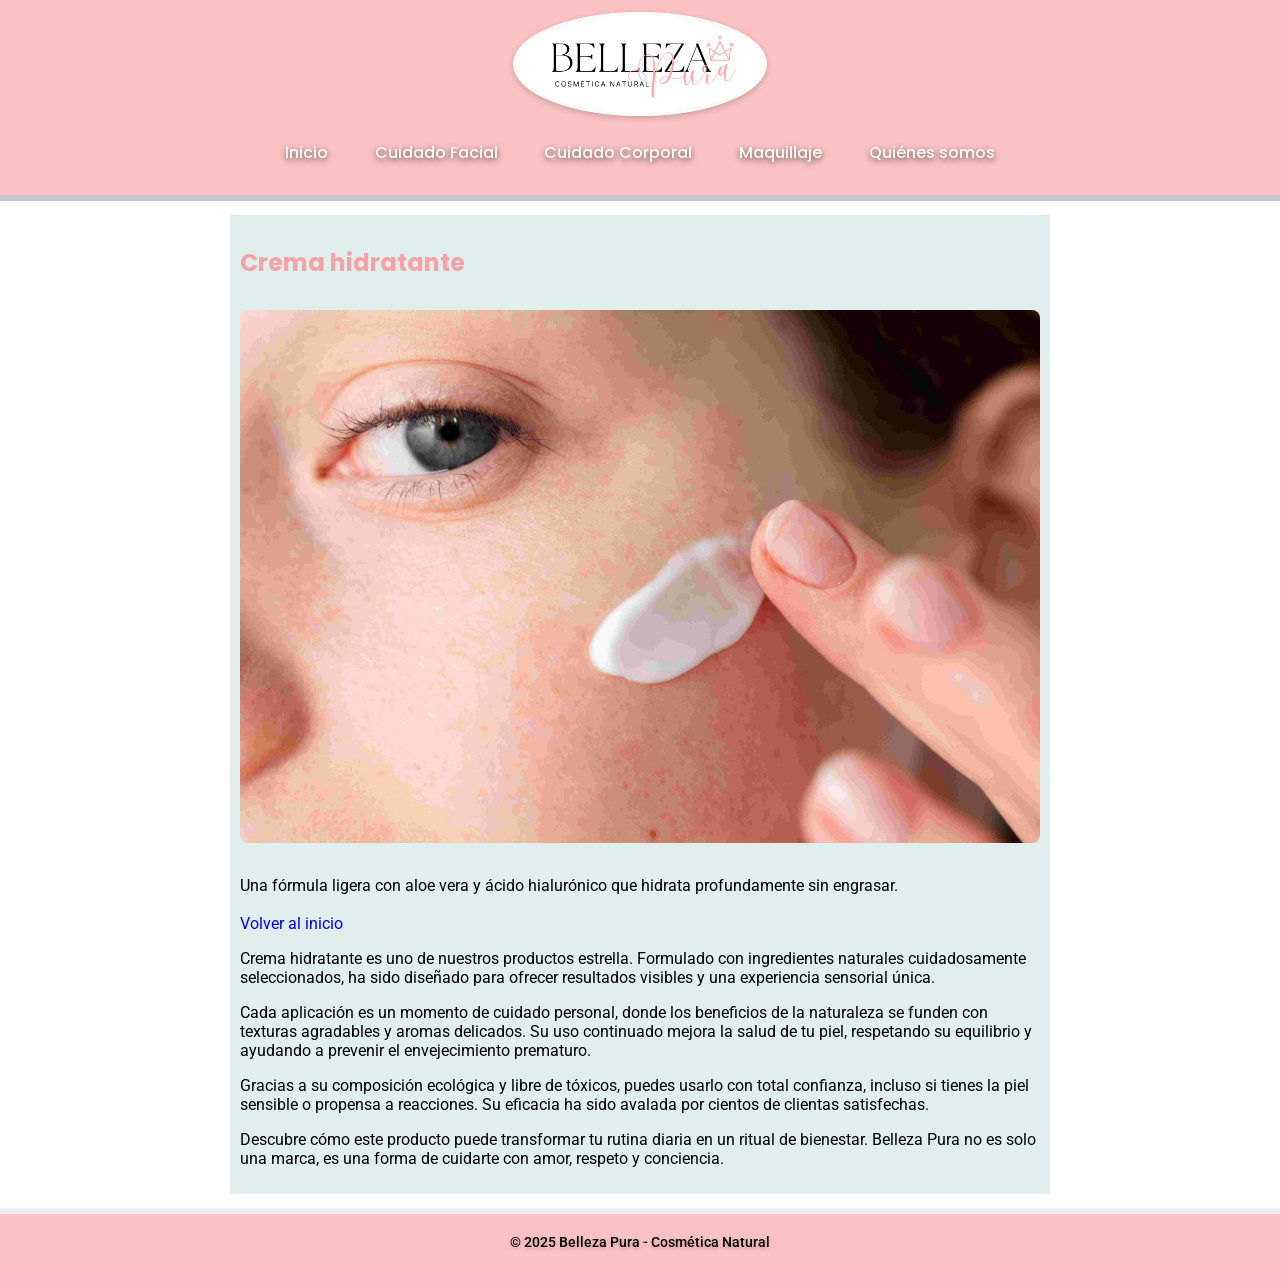
<file: categorias/cuidado-facial/crema-hidratante.html>
<!DOCTYPE html>
<html lang="es">
 <head>
  <meta charset="utf-8"/>
  <title>
   Crema hidratante | Belleza Pura
  </title>
  <link href="../../css/estilos.css" rel="stylesheet"/>
 </head>
 <body>
    <header>
        <a class="logo" href="../../index.html">
         <img alt="Belleza Pura logo" src="../../imagenes/logo-belleza-pura.png"/>
        </a>
        <nav>
         <ul>
          <li>
           <a href="../../index.html">
            Inicio
           </a>
          </li>
          <li>
           <a href="../categoria-cuidado-facial.html">
            Cuidado Facial
           </a>
          </li>
          <li>
           <a href="../categoria-cuidado-corporal.html">
            Cuidado Corporal
           </a>
          </li>
          <li>
           <a href="../categoria-maquillaje.html">
            Maquillaje
           </a>
          </li>
          <li>
           <a href="../../quienes-somos.html">
            Quiénes somos
           </a>
          </li>
         </ul>
        </nav>
       </header>
  <main style="max-width: 800px; margin: 2rem auto; padding: 1rem;">
   <h2>
    Crema hidratante
   </h2>
   <img alt="Crema hidratante" src="../../imagenes/crema-hidratante.jpg" style="width:100%; border-radius: 8px; margin: 1rem 0;"/>
   <p style="line-height: 1.6;">
    Una fórmula ligera con aloe vera y ácido hialurónico que hidrata profundamente sin engrasar.
   </p>
   <p>
    <a href="../../index.html">
     Volver al inicio
    </a>
   </p>
   <p>
    Crema hidratante es uno de nuestros productos estrella. Formulado con ingredientes naturales cuidadosamente seleccionados, ha sido diseñado para ofrecer resultados visibles y una experiencia sensorial única.
   </p>
   <p>
    Cada aplicación es un momento de cuidado personal, donde los beneficios de la naturaleza se funden con texturas agradables y aromas delicados. Su uso continuado mejora la salud de tu piel, respetando su equilibrio y ayudando a prevenir el envejecimiento prematuro.
   </p>
   <p>
    Gracias a su composición ecológica y libre de tóxicos, puedes usarlo con total confianza, incluso si tienes la piel sensible o propensa a reacciones. Su eficacia ha sido avalada por cientos de clientas satisfechas.
   </p>
   <p>
    Descubre cómo este producto puede transformar tu rutina diaria en un ritual de bienestar. Belleza Pura no es solo una marca, es una forma de cuidarte con amor, respeto y conciencia.
   </p>
  </main>
  <footer>
   <p>
    © 2025 Belleza Pura - Cosmética Natural
   </p>
  </footer>
 </body>
</html>
</file>
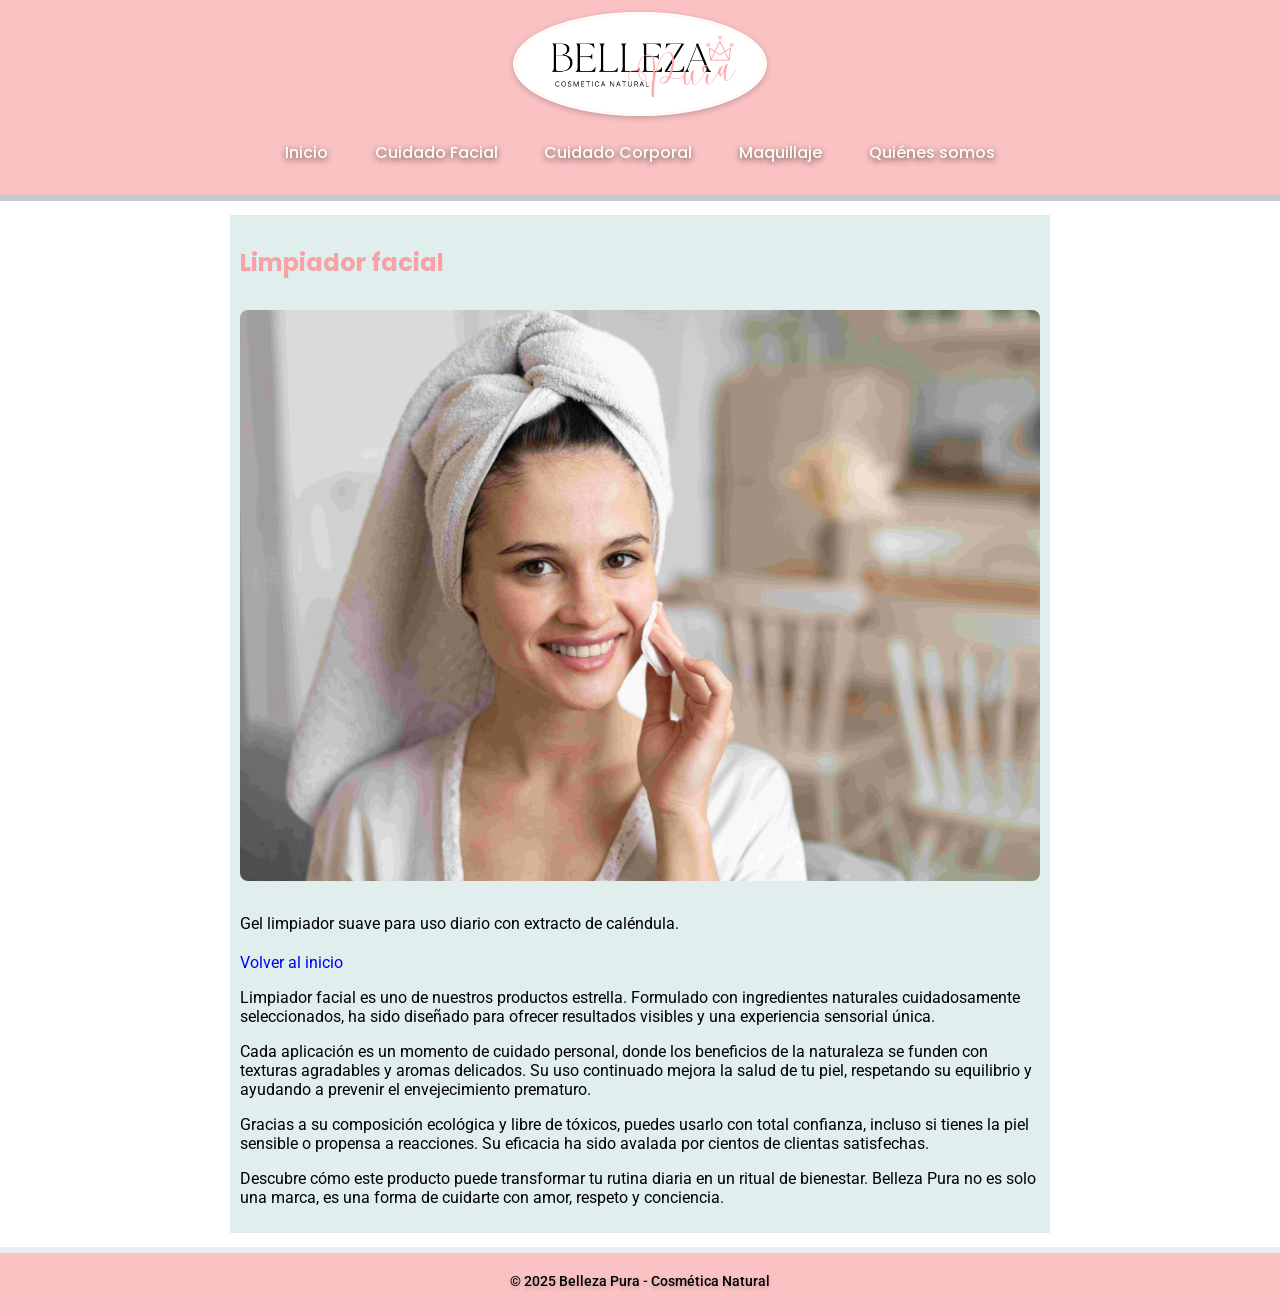
<file: categorias/cuidado-facial/limpiador-facial.html>
<!DOCTYPE html>
<html lang="es">
 <head>
  <meta charset="utf-8"/>
  <title>
   Limpiador facial | Belleza Pura
  </title>
  <link href="../../css/estilos.css" rel="stylesheet"/>
 </head>
 <body>
    <header>
        <a class="logo" href="../../index.html">
         <img alt="Belleza Pura logo" src="../../imagenes/logo-belleza-pura.png"/>
        </a>
        <nav>
         <ul>
          <li>
           <a href="../../index.html">
            Inicio
           </a>
          </li>
          <li>
           <a href="../categoria-cuidado-facial.html">
            Cuidado Facial
           </a>
          </li>
          <li>
           <a href="../categoria-cuidado-corporal.html">
            Cuidado Corporal
           </a>
          </li>
          <li>
           <a href="../categoria-maquillaje.html">
            Maquillaje
           </a>
          </li>
          <li>
           <a href="../../quienes-somos.html">
            Quiénes somos
           </a>
          </li>
         </ul>
        </nav>
       </header>
  <main style="max-width: 800px; margin: 2rem auto; padding: 1rem;">
   <h2>
    Limpiador facial
   </h2>
   <img alt="Limpiador facial" src="../../imagenes/limpiador-facial.jpg" style="width:100%; border-radius: 8px; margin: 1rem 0;"/>
   <p style="line-height: 1.6;">
    Gel limpiador suave para uso diario con extracto de caléndula.
   </p>
   <p>
    <a href="../../index.html">
     Volver al inicio
    </a>
   </p>
   <p>
    Limpiador facial es uno de nuestros productos estrella. Formulado con ingredientes naturales cuidadosamente seleccionados, ha sido diseñado para ofrecer resultados visibles y una experiencia sensorial única.
   </p>
   <p>
    Cada aplicación es un momento de cuidado personal, donde los beneficios de la naturaleza se funden con texturas agradables y aromas delicados. Su uso continuado mejora la salud de tu piel, respetando su equilibrio y ayudando a prevenir el envejecimiento prematuro.
   </p>
   <p>
    Gracias a su composición ecológica y libre de tóxicos, puedes usarlo con total confianza, incluso si tienes la piel sensible o propensa a reacciones. Su eficacia ha sido avalada por cientos de clientas satisfechas.
   </p>
   <p>
    Descubre cómo este producto puede transformar tu rutina diaria en un ritual de bienestar. Belleza Pura no es solo una marca, es una forma de cuidarte con amor, respeto y conciencia.
   </p>
  </main>
  <footer>
   <p>
    © 2025 Belleza Pura - Cosmética Natural
   </p>
  </footer>
 </body>
</html>
</file>
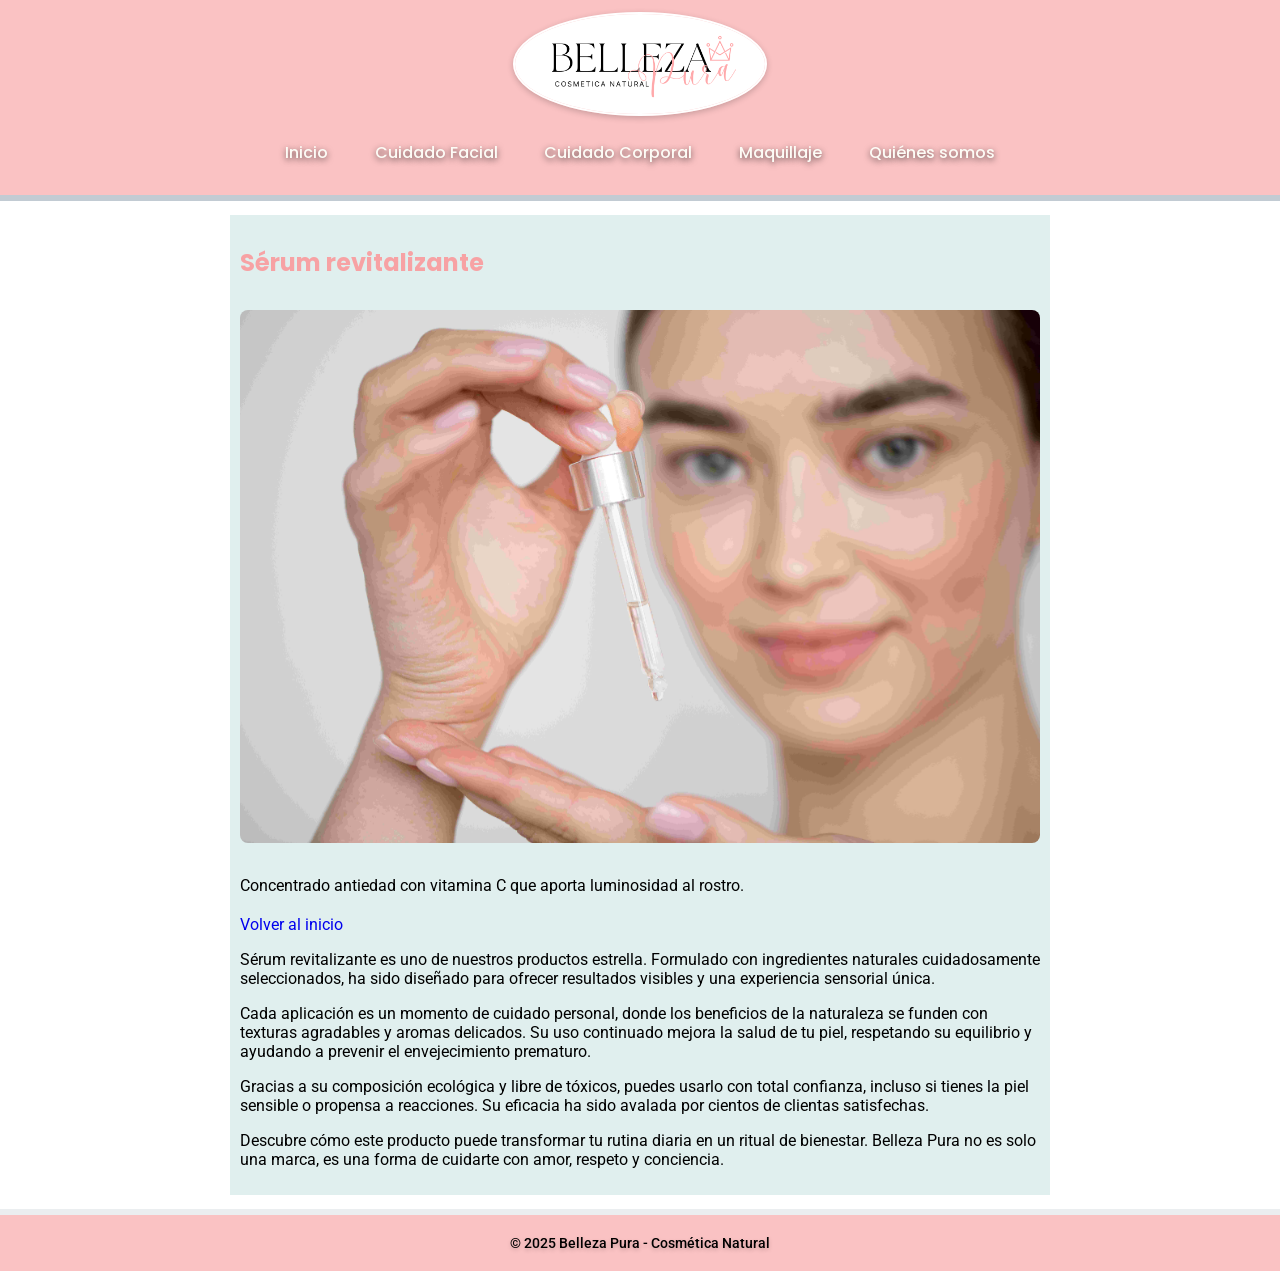
<file: categorias/cuidado-facial/serum-revitalizante.html>
<!DOCTYPE html>
<html lang="es">
 <head>
  <meta charset="utf-8"/>
  <title>
   Sérum revitalizante | Belleza Pura
  </title>
  <link href="../../css/estilos.css" rel="stylesheet"/>
 </head>
 <body>
    <header>
        <a class="logo" href="../../index.html">
         <img alt="Belleza Pura logo" src="../../imagenes/logo-belleza-pura.png"/>
        </a>
        <nav>
         <ul>
          <li>
           <a href="../../index.html">
            Inicio
           </a>
          </li>
          <li>
           <a href="../categoria-cuidado-facial.html">
            Cuidado Facial
           </a>
          </li>
          <li>
           <a href="../categoria-cuidado-corporal.html">
            Cuidado Corporal
           </a>
          </li>
          <li>
           <a href="../categoria-maquillaje.html">
            Maquillaje
           </a>
          </li>
          <li>
           <a href="../../quienes-somos.html">
            Quiénes somos
           </a>
          </li>
         </ul>
        </nav>
       </header>
  <main style="max-width: 800px; margin: 2rem auto; padding: 1rem;">
   <h2>
    Sérum revitalizante
   </h2>
   <img alt="Sérum revitalizante" src="../../imagenes/serum.jpg" style="width:100%; border-radius: 8px; margin: 1rem 0;"/>
   <p style="line-height: 1.6;">
    Concentrado antiedad con vitamina C que aporta luminosidad al rostro.
   </p>
   <p>
    <a href="../../index.html">
     Volver al inicio
    </a>
   </p>
   <p>
    Sérum revitalizante es uno de nuestros productos estrella. Formulado con ingredientes naturales cuidadosamente seleccionados, ha sido diseñado para ofrecer resultados visibles y una experiencia sensorial única.
   </p>
   <p>
    Cada aplicación es un momento de cuidado personal, donde los beneficios de la naturaleza se funden con texturas agradables y aromas delicados. Su uso continuado mejora la salud de tu piel, respetando su equilibrio y ayudando a prevenir el envejecimiento prematuro.
   </p>
   <p>
    Gracias a su composición ecológica y libre de tóxicos, puedes usarlo con total confianza, incluso si tienes la piel sensible o propensa a reacciones. Su eficacia ha sido avalada por cientos de clientas satisfechas.
   </p>
   <p>
    Descubre cómo este producto puede transformar tu rutina diaria en un ritual de bienestar. Belleza Pura no es solo una marca, es una forma de cuidarte con amor, respeto y conciencia.
   </p>
  </main>
  <footer>
   <p>
    © 2025 Belleza Pura - Cosmética Natural
   </p>
  </footer>
 </body>
</html>
</file>
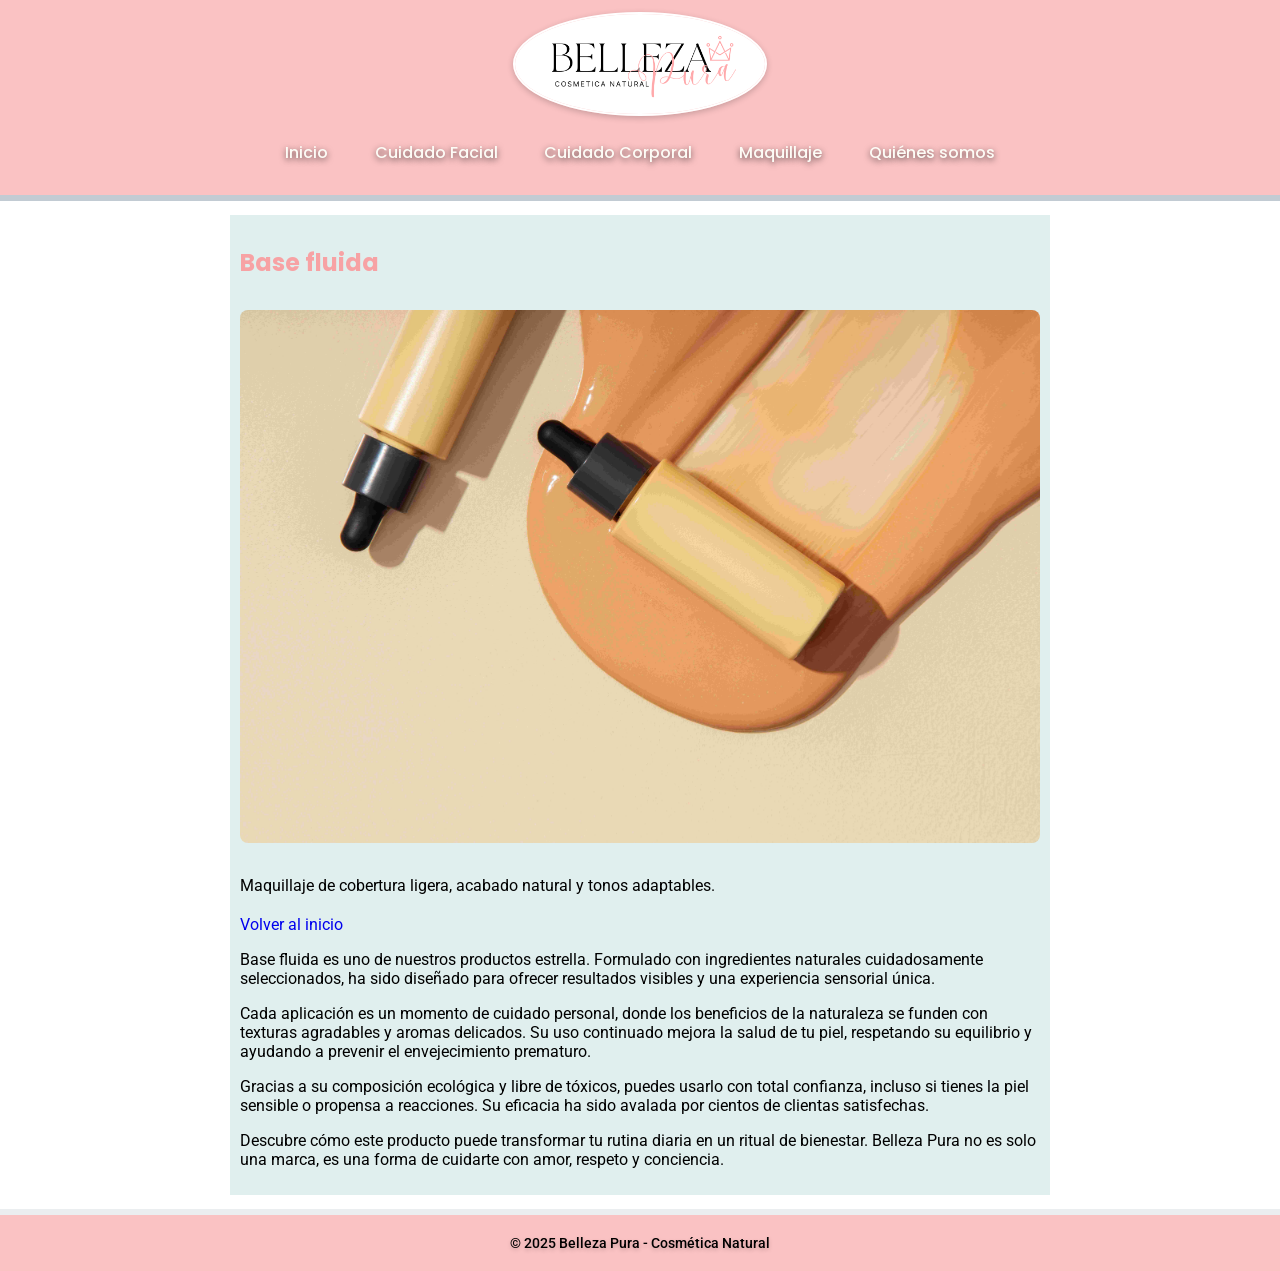
<file: categorias/maquillaje/base-fluida.html>
<!DOCTYPE html>
<html lang="es">
 <head>
  <meta charset="utf-8"/>
  <title>
   Base fluida | Belleza Pura
  </title>
  <link href="../../css/estilos.css" rel="stylesheet"/>
 </head>
 <body>
    <header>
        <a class="logo" href="../../index.html">
         <img alt="Belleza Pura logo" src="../../imagenes/logo-belleza-pura.png"/>
        </a>
        <nav>
         <ul>
          <li>
           <a href="../../index.html">
            Inicio
           </a>
          </li>
          <li>
           <a href="../categoria-cuidado-facial.html">
            Cuidado Facial
           </a>
          </li>
          <li>
           <a href="../categoria-cuidado-corporal.html">
            Cuidado Corporal
           </a>
          </li>
          <li>
           <a href="../categoria-maquillaje.html">
            Maquillaje
           </a>
          </li>
          <li>
           <a href="../../quienes-somos.html">
            Quiénes somos
           </a>
          </li>
         </ul>
        </nav>
       </header>
  <main style="max-width: 800px; margin: 2rem auto; padding: 1rem;">
   <h2>
    Base fluida
   </h2>
   <img alt="Base fluida" src="../../imagenes/base-fluida.jpg" style="width:100%; border-radius: 8px; margin: 1rem 0;"/>
   <p style="line-height: 1.6;">
    Maquillaje de cobertura ligera, acabado natural y tonos adaptables.
   </p>
   <p>
    <a href="../../index.html">
     Volver al inicio
    </a>
   </p>
   <p>
    Base fluida es uno de nuestros productos estrella. Formulado con ingredientes naturales cuidadosamente seleccionados, ha sido diseñado para ofrecer resultados visibles y una experiencia sensorial única.
   </p>
   <p>
    Cada aplicación es un momento de cuidado personal, donde los beneficios de la naturaleza se funden con texturas agradables y aromas delicados. Su uso continuado mejora la salud de tu piel, respetando su equilibrio y ayudando a prevenir el envejecimiento prematuro.
   </p>
   <p>
    Gracias a su composición ecológica y libre de tóxicos, puedes usarlo con total confianza, incluso si tienes la piel sensible o propensa a reacciones. Su eficacia ha sido avalada por cientos de clientas satisfechas.
   </p>
   <p>
    Descubre cómo este producto puede transformar tu rutina diaria en un ritual de bienestar. Belleza Pura no es solo una marca, es una forma de cuidarte con amor, respeto y conciencia.
   </p>
  </main>
  <footer>
   <p>
    © 2025 Belleza Pura - Cosmética Natural
   </p>
  </footer>
 </body>
</html>
</file>
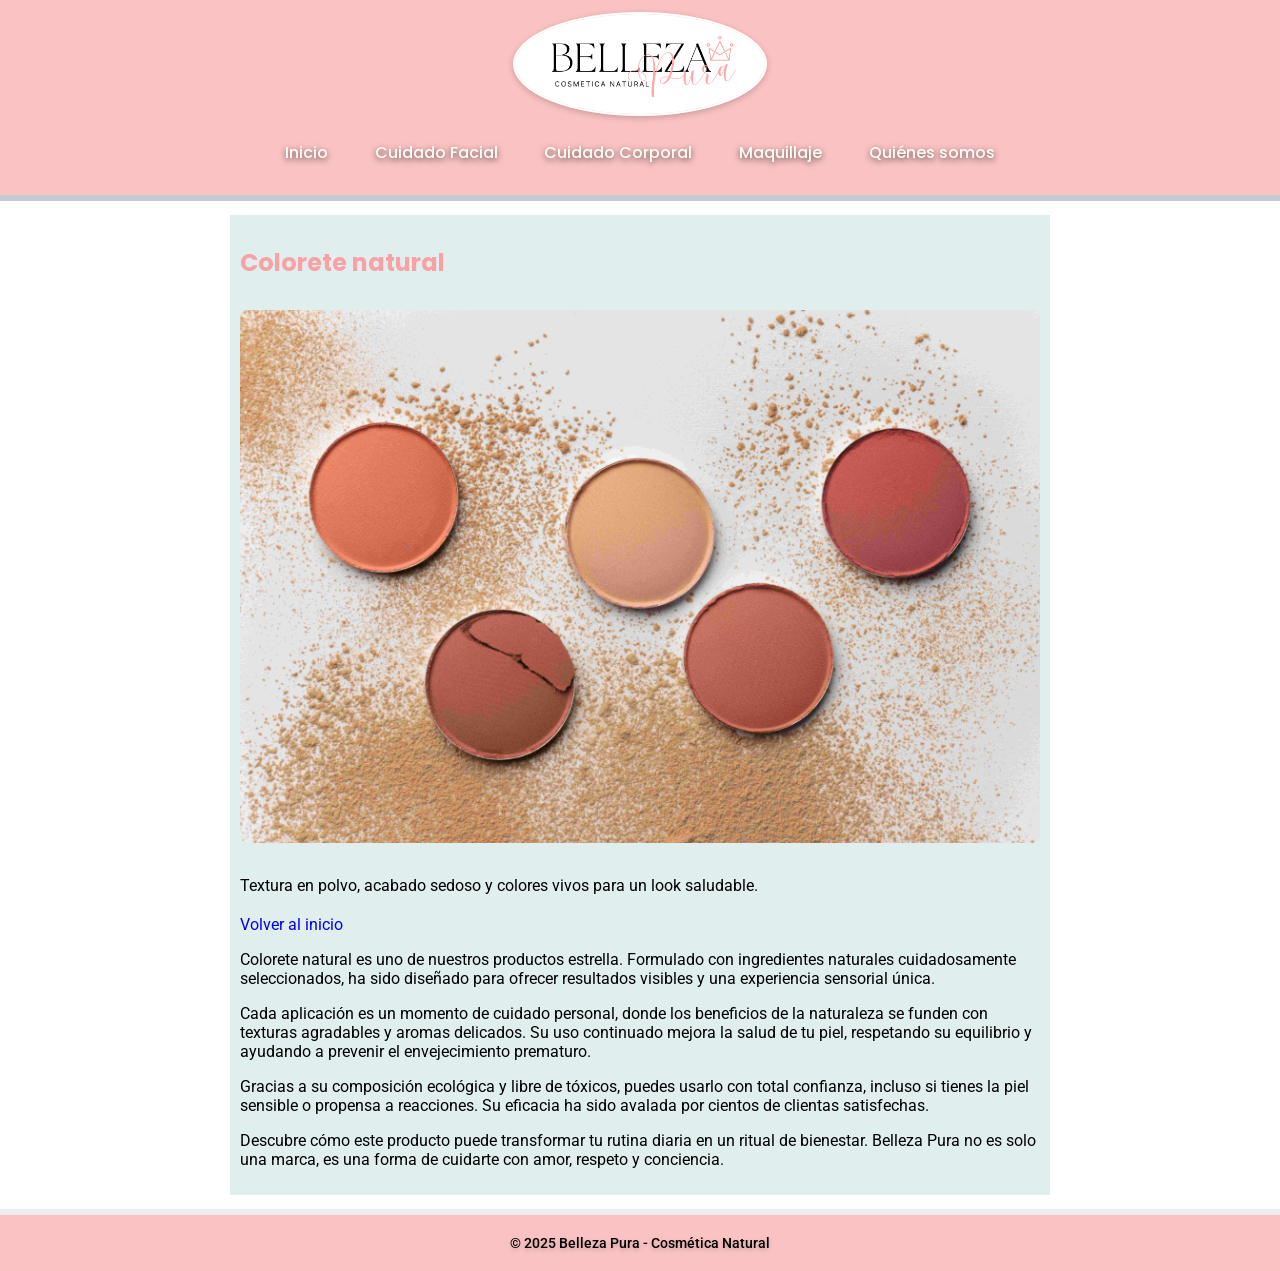
<file: categorias/maquillaje/colorete-natural.html>
<!DOCTYPE html>
<html lang="es">
 <head>
  <meta charset="utf-8"/>
  <title>
   Colorete natural | Belleza Pura
  </title>
  <link href="../../css/estilos.css" rel="stylesheet"/>
 </head>
 <body>
    <header>
        <a class="logo" href="../../index.html">
         <img alt="Belleza Pura logo" src="../../imagenes/logo-belleza-pura.png"/>
        </a>
        <nav>
         <ul>
          <li>
           <a href="../../index.html">
            Inicio
           </a>
          </li>
          <li>
           <a href="../categoria-cuidado-facial.html">
            Cuidado Facial
           </a>
          </li>
          <li>
           <a href="../categoria-cuidado-corporal.html">
            Cuidado Corporal
           </a>
          </li>
          <li>
           <a href="../categoria-maquillaje.html">
            Maquillaje
           </a>
          </li>
          <li>
           <a href="../../quienes-somos.html">
            Quiénes somos
           </a>
          </li>
         </ul>
        </nav>
       </header>
  <main style="max-width: 800px; margin: 2rem auto; padding: 1rem;">
   <h2>
    Colorete natural
   </h2>
   <img alt="Colorete natural" src="../../imagenes/colorete-natural.jpg" style="width:100%; border-radius: 8px; margin: 1rem 0;"/>
   <p style="line-height: 1.6;">
    Textura en polvo, acabado sedoso y colores vivos para un look saludable.
   </p>
   <p>
    <a href="../../index.html">
     Volver al inicio
    </a>
   </p>
   <p>
    Colorete natural es uno de nuestros productos estrella. Formulado con ingredientes naturales cuidadosamente seleccionados, ha sido diseñado para ofrecer resultados visibles y una experiencia sensorial única.
   </p>
   <p>
    Cada aplicación es un momento de cuidado personal, donde los beneficios de la naturaleza se funden con texturas agradables y aromas delicados. Su uso continuado mejora la salud de tu piel, respetando su equilibrio y ayudando a prevenir el envejecimiento prematuro.
   </p>
   <p>
    Gracias a su composición ecológica y libre de tóxicos, puedes usarlo con total confianza, incluso si tienes la piel sensible o propensa a reacciones. Su eficacia ha sido avalada por cientos de clientas satisfechas.
   </p>
   <p>
    Descubre cómo este producto puede transformar tu rutina diaria en un ritual de bienestar. Belleza Pura no es solo una marca, es una forma de cuidarte con amor, respeto y conciencia.
   </p>
  </main>
  <footer>
   <p>
    © 2025 Belleza Pura - Cosmética Natural
   </p>
  </footer>
 </body>
</html>
</file>
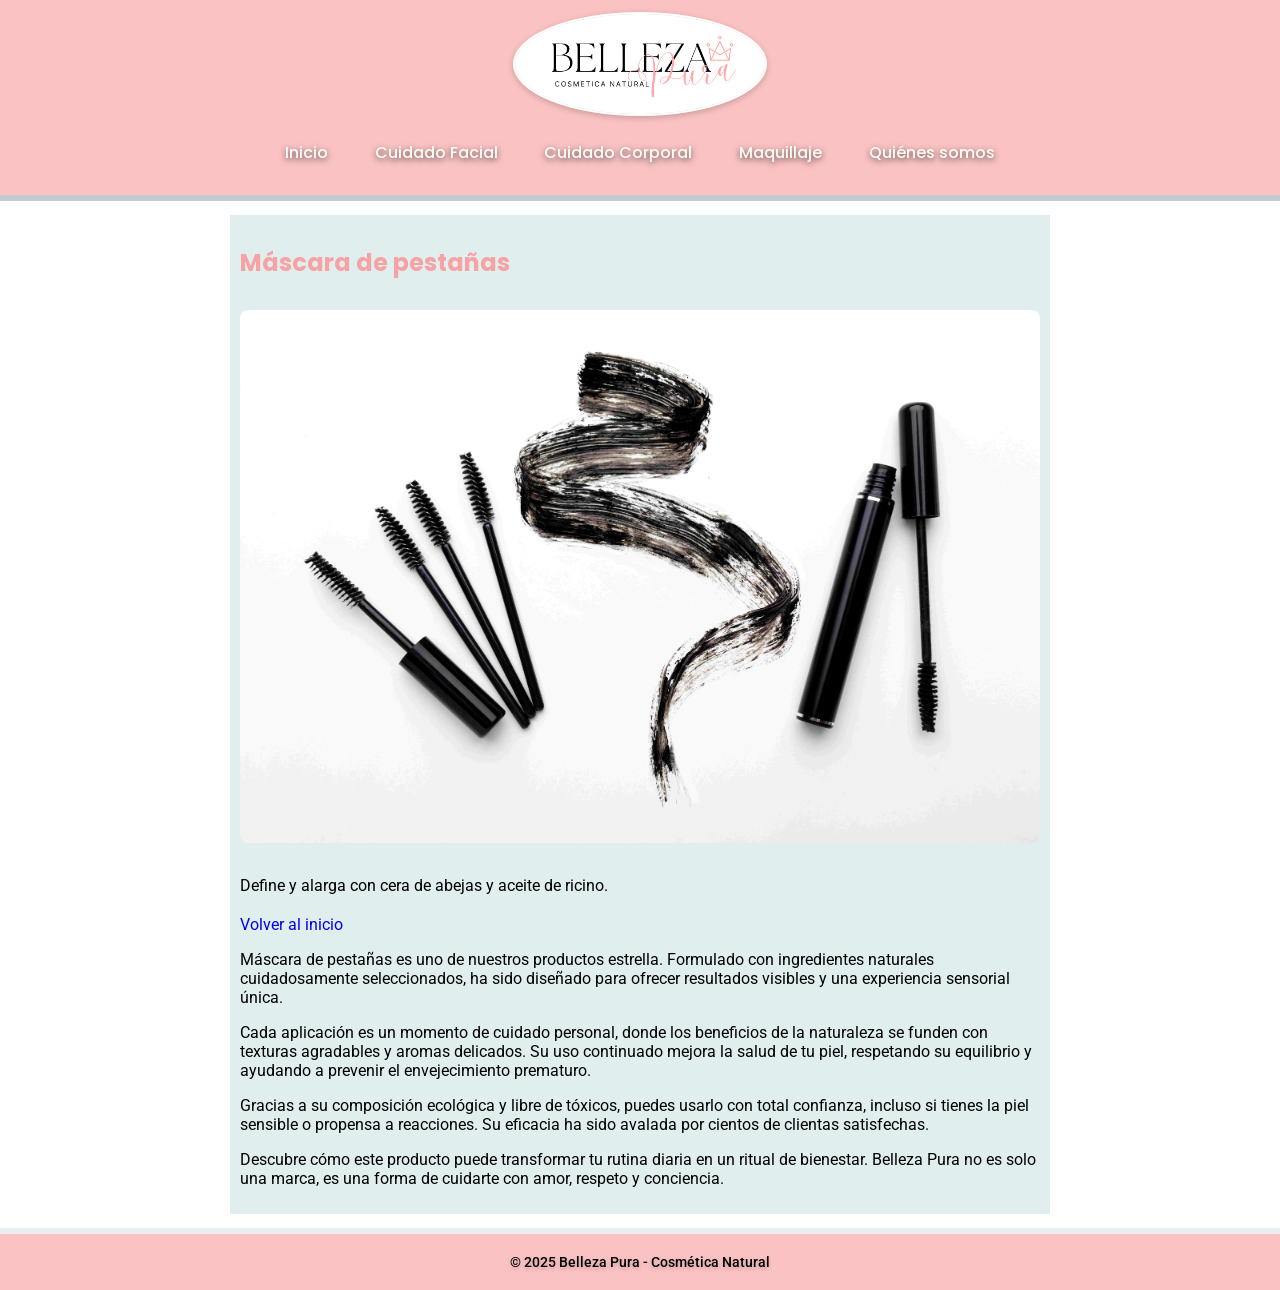
<file: categorias/maquillaje/mascara-de-pestanas.html>
<!DOCTYPE html>
<html lang="es">
 <head>
  <meta charset="utf-8"/>
  <title>
   Máscara de pestañas | Belleza Pura
  </title>
  <link href="../../css/estilos.css" rel="stylesheet"/>
 </head>
 <body>
    <header>
        <a class="logo" href="../../index.html">
         <img alt="Belleza Pura logo" src="../../imagenes/logo-belleza-pura.png"/>
        </a>
        <nav>
         <ul>
          <li>
           <a href="../../index.html">
            Inicio
           </a>
          </li>
          <li>
           <a href="../categoria-cuidado-facial.html">
            Cuidado Facial
           </a>
          </li>
          <li>
           <a href="../categoria-cuidado-corporal.html">
            Cuidado Corporal
           </a>
          </li>
          <li>
           <a href="../categoria-maquillaje.html">
            Maquillaje
           </a>
          </li>
          <li>
           <a href="../../quienes-somos.html">
            Quiénes somos
           </a>
          </li>
         </ul>
        </nav>
       </header>
  <main style="max-width: 800px; margin: 2rem auto; padding: 1rem;">
   <h2>
    Máscara de pestañas
   </h2>
   <img alt="Máscara de pestañas" src="../../imagenes/mascara.jpg" style="width:100%; border-radius: 8px; margin: 1rem 0;"/>
   <p style="line-height: 1.6;">
    Define y alarga con cera de abejas y aceite de ricino.
   </p>
   <p>
    <a href="../../index.html">
     Volver al inicio
    </a>
   </p>
   <p>
    Máscara de pestañas es uno de nuestros productos estrella. Formulado con ingredientes naturales cuidadosamente seleccionados, ha sido diseñado para ofrecer resultados visibles y una experiencia sensorial única.
   </p>
   <p>
    Cada aplicación es un momento de cuidado personal, donde los beneficios de la naturaleza se funden con texturas agradables y aromas delicados. Su uso continuado mejora la salud de tu piel, respetando su equilibrio y ayudando a prevenir el envejecimiento prematuro.
   </p>
   <p>
    Gracias a su composición ecológica y libre de tóxicos, puedes usarlo con total confianza, incluso si tienes la piel sensible o propensa a reacciones. Su eficacia ha sido avalada por cientos de clientas satisfechas.
   </p>
   <p>
    Descubre cómo este producto puede transformar tu rutina diaria en un ritual de bienestar. Belleza Pura no es solo una marca, es una forma de cuidarte con amor, respeto y conciencia.
   </p>
  </main>
  <footer>
   <p>
    © 2025 Belleza Pura - Cosmética Natural
   </p>
  </footer>
 </body>
</html>
</file>
<file: css/estilos.css>
@import url('https://fonts.googleapis.com/css2?family=Poppins:ital,wght@0,100;0,200;0,300;0,400;0,500;0,600;0,700;0,800;0,900;1,100;1,200;1,300;1,400;1,500;1,600;1,700;1,800;1,900&display=swap');
@import url('https://fonts.googleapis.com/css2?family=Roboto:ital,wght@0,100..900;1,100..900&display=swap');
:root{
    font-size: 10px;
    font-family: 'Roboto', sans-serif;
}
/* BODY */

body{
    margin: 0;
    font-size: 1.6rem;
}
h1, h2, h3, h4, h5, h6, nav>ul{
    font-family: 'Poppins';
}
h1 {
    font-size: 3.2rem; /* Estaba heredando un tamaño que asigna el navegador, ponemos este tamaño */
}
h2, h3{
    color: #f7a2a4; /* uso el color de los que estoy usando en la cabecera*/
}

.hero-texto h1{ /* Lo ponemos aqui pos si acaso, aunque solo deberia haber un h1 */
    color: #fdfcf6; 
}
img {
    max-width: 100%;
}
a{
        text-decoration: none;
}
      /* HEADER */

header{
    background-color: #f7a2a4a6;
    padding: 1rem;
    box-shadow: 0px 6px 0px 0px rgba(155, 169, 182, 0.603);
    text-align: center;
}
.logo {
    display: inline-block;
    width: fit-content; /* Ajusta y asi se comporta mejor aunque quizá es innecesario*/
    padding-top: 0.2rem;
}

    /* Logo redondeado */
.logo > img {
    border-radius: 50%;
    width: 25rem; 
    height: 10rem;
    object-fit: cover; /* Evita que se deforme si no es perfectamente cuadrado */
    border: 2px solid white; /* Opcional: borde blanco para destacarlo sobre fondo rosa */
    box-shadow: 0 2px 6px rgba(0, 0, 0, 0.2); /* Sombra suave */
}
nav ul{
    list-style: none;
    padding: 0;
    display: flex;
    flex-wrap: wrap;
    flex-direction: row;
    align-content: center;
    align-items: center;
    justify-content: space-around;
    margin: 2rem 20%;
}
nav a{
    color: #fdfcf6;
    font-weight: 500;
    text-shadow: 0 2px 6px rgba(0, 0, 0, 0.644);
    padding: 1.4rem;
}

nav ul li a:hover {
  background: linear-gradient(
    50deg,
    rgba(255, 255, 255, 0.4) 12%,
    rgba(255, 255, 255, 0.1) 65%);
  background-blend-mode:lighten;
  box-shadow: inset 0px 4px 24px 1px rgba(255, 255, 255, 0.28);
  backdrop-filter: blur(5px);
  -webkit-backdrop-filter: blur(5px);
  border-radius: 40px;
  color: #303030a6;
  text-shadow: none;
}

        /* SECCIÓN HERO */

.hero{
    background: linear-gradient( rgba(0, 0, 0, 0.3), rgba(0, 0, 0, 0.137)), 
                url(../imagenes/hero.jpg) center / cover;
    height: 80vh;
    display: flex;
    flex-wrap: wrap;
    justify-content: center;
    align-content: center;
}

        /* MAIN */
.intro {
        padding: 3rem 0; /* metemos aqui el padding para solucionar el problema de bloques */
        
}
.intro p{
        color: #8d6263; /* uso el color mas oscuro*/
}
main{
    background-color: #a3cfcd57;
    padding: 0 5%;
}
.index{
    text-align: center;
}

/*        CATEGORÍAS         */

/* Cada artículo representa una categoría (facial, corporal, maquillaje, etc.)
   y se comporta como una tarjeta visual con sombra y espaciado interno. */
.categorias article {
  background: #ffffff;
  border-radius: 2%; /* bordes redondeados suaves */
  box-shadow: 3px 3px 5px 3px rgb(0 0 0 / 18%); /* sombra suave para efecto de tarjeta */
  
  /* Flex-grow: 1 → puede crecer si hay espacio
     Flex-shrink: 1 → puede encogerse si es necesario
     Flex-basis: 28rem → ancho base preferido (se usa como mínimo ideal) */
  flex: 1 1 28rem;

  max-width: 35rem; /* límite de ancho para que no se estiren demasiado */
  margin: 1rem;     /* separación entre tarjetas */
  text-align: center;
  padding: 1rem;
}

/* El contenedor general de las categorías usa Flexbox */
section.categorias {
  display: flex;         /* activa Flexbox */
  flex-wrap: wrap;       /* permite que los elementos bajen a la siguiente fila si no caben */
  justify-content: center; /* centra las tarjetas horizontalmente */
  gap: 1rem;             /* espacio entre tarjetas (mejor que usar margin manualmente) */
  margin: 2rem 0;
}
section.categorias img{
    border-radius: 10px;
}

.texto-motivador {
    padding: 3rem 0 2rem 0;
}
.testimonios {
    display: flex;
    flex-wrap: wrap;
    gap: 2rem;
}
div.testimonio{
    background-color:#fdfcf65e;
    border-radius: 1.5rem;
    border: 2px rgb(228, 228, 228) solid;
}
.testimonio{
    flex: 1 300px;
    font-size: 1.2rem;
    letter-spacing: 0.2rem;
    line-height: 1.8rem;
}
blockquote{
    font-style: italic;
}
.testimonio p{
    font-weight: bold;
    
}

/* ============================== */
/*             FOOTER            */
/* ============================== */

footer {
  background-color: #f7a2a4a6; /* mismo tono que el header */
  margin-top: 2rem;
  color: #000000;
  text-align: center;
  padding: 2rem;
  font-size: 1.4rem;
  font-weight: 500;
  box-shadow: 0px -6px 0px 0px rgba(155, 169, 182, 0.2);
}

footer p {
  margin: 0;
  text-shadow: 0 2px 4px rgba(0, 0, 0, 0.2);
}

/* ============================== */
/*  RESPONSIVE: ADAPTAR A MÓVIL  */
/* ============================== */

@media (max-width: 600px) {
  /* En pantallas pequeñas, apilo los artículos en columna */
  .categorias {
    flex-direction: column;   /* cambia de fila a columna */
    align-items: center;      /* centra los artículos en columna */
  }

  .categorias article {
    flex: 1 1 90%;            /* permite adaptarse al ancho del móvil */
    max-width: 90%;           /* no se pega a los bordes */
  }
}


.categorias article:hover {
  transform: scale(1.02); /* efecto de crecimiento suave al pasar el ratón */
  box-shadow: 0 6px 16px rgba(0, 0, 0, 0.15); /* sombra más intensa */
  transition: all 0.3s ease; /* transición fluida */
}
</file>
